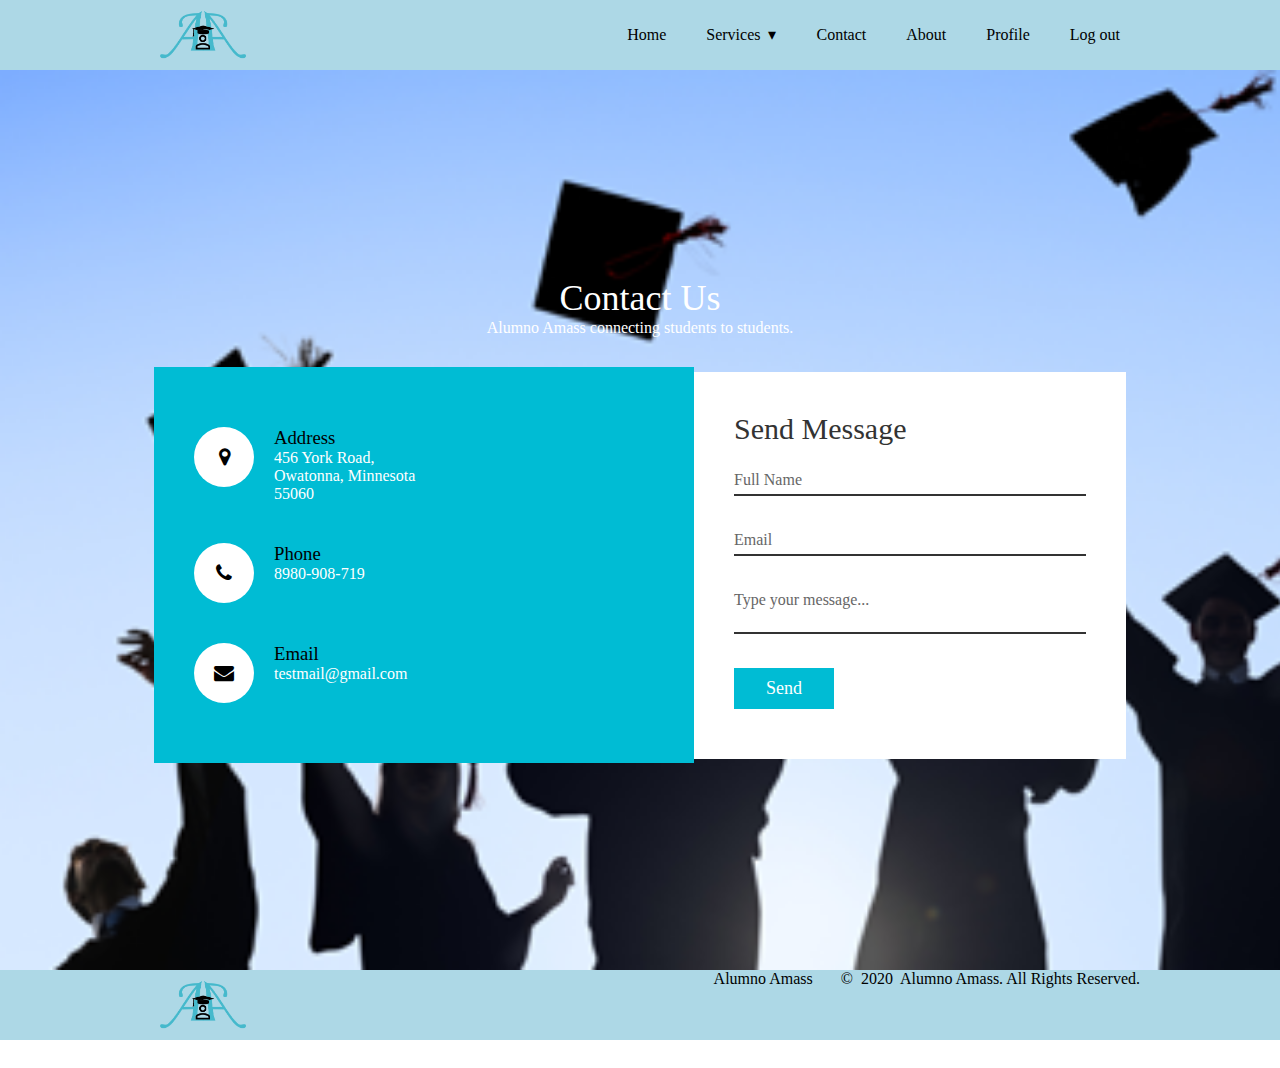
<file: contact_Y.html>
<!DOCTYPE html>
<html lang="en">
<head>
    <meta charset="UTF-8">
    <meta name="viewport" content="width=device-width, initial-scale=1.0">
    <link rel="stylesheet" href="https://stackpath.bootstrapcdn.com/font-awesome/4.7.0/css/font-awesome.min.css" integrity="sha384-wvfXpqpZZVQGK6TAh5PVlGOfQNHSoD2xbE+QkPxCAFlNEevoEH3Sl0sibVcOQVnN" crossorigin="anonymous">
    <link rel="stylesheet" href="css/contact_Y.css">
    <link rel="stylesheet" href="css/test.css">
    <link rel="stylesheet" href="css/footer.css">
    <title>Contact Us</title>
</head>
<body>

    <section class="nav-bar">
        <div class="nav-container">
          <div class="brand">
            <a href="index.html"><img src="img/Logo-AA-Final-8.png"></a>
          </div>
          <nav>
            <div class="nav-mobile"><a id="nav-toggle" href="#!"><span></span></a></div>
            <ul class="nav-list">
              <li>
                <a href="index.html">Home</a>
              </li>
              <li>
                <a href="#">Services</a>
                <ul class="nav-dropdown">
                  <li>
                    <a href="https://davehitarth04.wixsite.com/alumnoblog">Blog</a>
                  </li>
                </ul>
              </li>
              <li>
                <a href="contact_Y.html">Contact</a>
              </li>
              <li>
                <a href="about.html">About</a>
              </li>
              <li>
                <a href="user_profile1.html">Profile</a>
              </li>
              <li>
                <a href="loginreg.html">Log out</a>
              </li>
            </ul>
          </nav>
        </div>
      </section>
       
        <script src="http://cdnjs.cloudflare.com/ajax/libs/jquery/2.1.3/jquery.min.js"></script>
        <script  src="function.js"></script>

    <!------------------------------------------------------------->

    <section class="contact-y">
        <div class="content-y">
            <h2>Contact Us</h2>
            <p>Alumno Amass connecting students to students.</p>
        </div>

        <div class="container-y">
            <div class="contact-info">
                <div class="box">
                    <div class="icon-c"><i class="fa fa-map-marker" aria-hidden="true"></i></div>
                        <div class="text">
                            <h3>Address</h3>
                            <p>456 York Road,<br>Owatonna, Minnesota<br>55060</p>
                        </div>
                </div>
                <div class="box">
                    <div class="icon-c"><i class="fa fa-phone" aria-hidden="true"></i></div>
                        <div class="text">
                            <h3>Phone</h3>
                            <p>8980-908-719</p>
                        </div>
                </div>
                <div class="box">
                    <div class="icon-c"><i class="fa fa-envelope" aria-hidden="true"></i></div>
                        <div class="text">
                            <h3>Email</h3>
                            <p>testmail@gmail.com</p>
                        </div>
                </div>
            </div>

            <div class="contact-form">
                <form>
                    <h2>Send Message</h2>
                    <div class="input-Box">
                        <input type="text" name="" required>
                        <span>Full Name</span>
                    </div>
                    <div class="input-Box">
                        <input type="email" name="" required>
                        <span>Email</span>
                    </div>
                    <div class="input-Box">
                        <textarea required></textarea>
                        <span>Type your message... </span>
                    </div>
                    <div class="input-Box">
                        <input type="submit" name="" value="Send">
                    </div>
                </form>
            </div>

        </div>
    </section>

    <!---------------------------------------->

    <section class="nav-bar">
        <div class="nav-container">
          <div class="brand">
            <a href="index.html"><img src="img/Logo-AA-Final-8.png"></a>
          </div>
          <nav>
            <div class="nav-mobile"><a id="nav-toggle" href="#!"><span></span></a></div>
            <ul class="nav-list">
              <li>
                <pre> Alumno Amass       &copy;  2020  Alumno Amass. All Rights Reserved.</pre>
              </li>
            </ul>
          </nav>
        </div>
      </section>


</body>
</html>
</file>
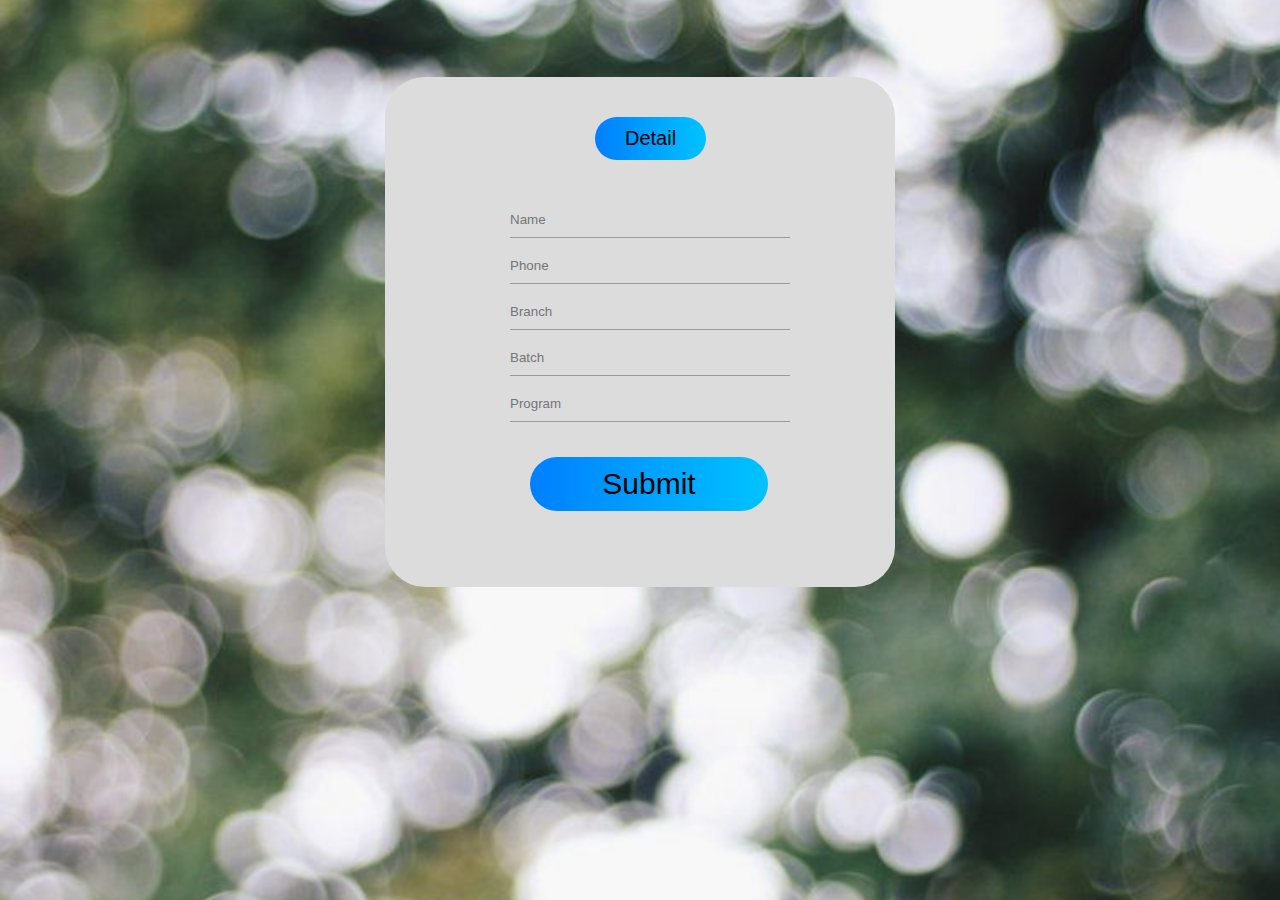
<file: detail.html>
<html>
    <head>
            <title>Detail Page
            </title>
            <link rel = "stylesheet" href="css/detail.css">
            
    </head>
    <body>
        <div class ="hero">
            <div class= "form-box">
                <div class="btn-box">
                 <button type="button" class="toggle-btn">Detail</button>
                <div id="btn">
                <form class="input-group" action="/index.html">
                    <input type="text" class="input-field" placeholder="Name" required>
                    <input type="int" class="input-field" placeholder="Phone" required>
                    <input type="text" class="input-field" placeholder="Branch" required>
                    <input type="text" class="input-field" placeholder="Batch" required>
                    <input type="text" class="input-field" placeholder="Program" required>
                    <button type="submit" class="submit-btn">Submit</button>
                </form>

                 </div>
            </div>
        </div>


    </body>
</html>
</file>
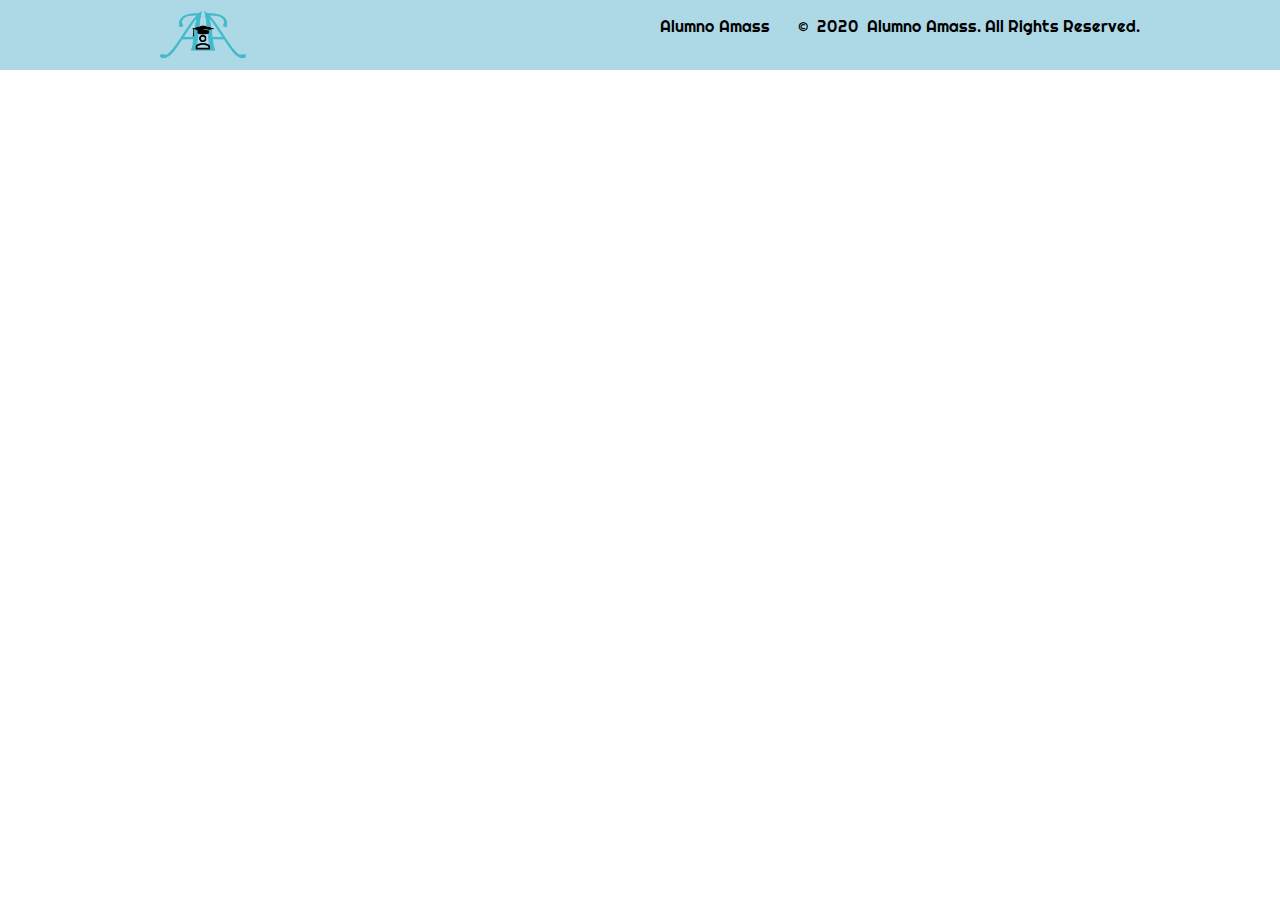
<file: footer.html>
<html>
    <head>
        <title>Footer</title>
	    <link href="https://fonts.googleapis.com/css?family=Righteous&display=swap" rel="stylesheet">
        <link rel="stylesheet" href="css/footer.css"> 
    </head>
    
    
    <body>
        <section class="nav-bar">
            <div class="nav-container">
              <div class="brand">
                <a href="index.html"><img src="img/Logo-AA-Final-8.png"></a>
              </div>
              <nav>
                <div class="nav-mobile"><a id="nav-toggle" href="#!"><span></span></a></div>
                <ul class="nav-list">
                  <li>
                    <pre> Alumno Amass       &copy;  2020  Alumno Amass. All Rights Reserved.</pre>
                  </li>
                </ul>
              </nav>
            </div>
          </section>
           
            <script src="http://cdnjs.cloudflare.com/ajax/libs/jquery/2.1.3/jquery.min.js"></script>
              <script  src="function.js"></script>
        
    </body>
</html>
</file>
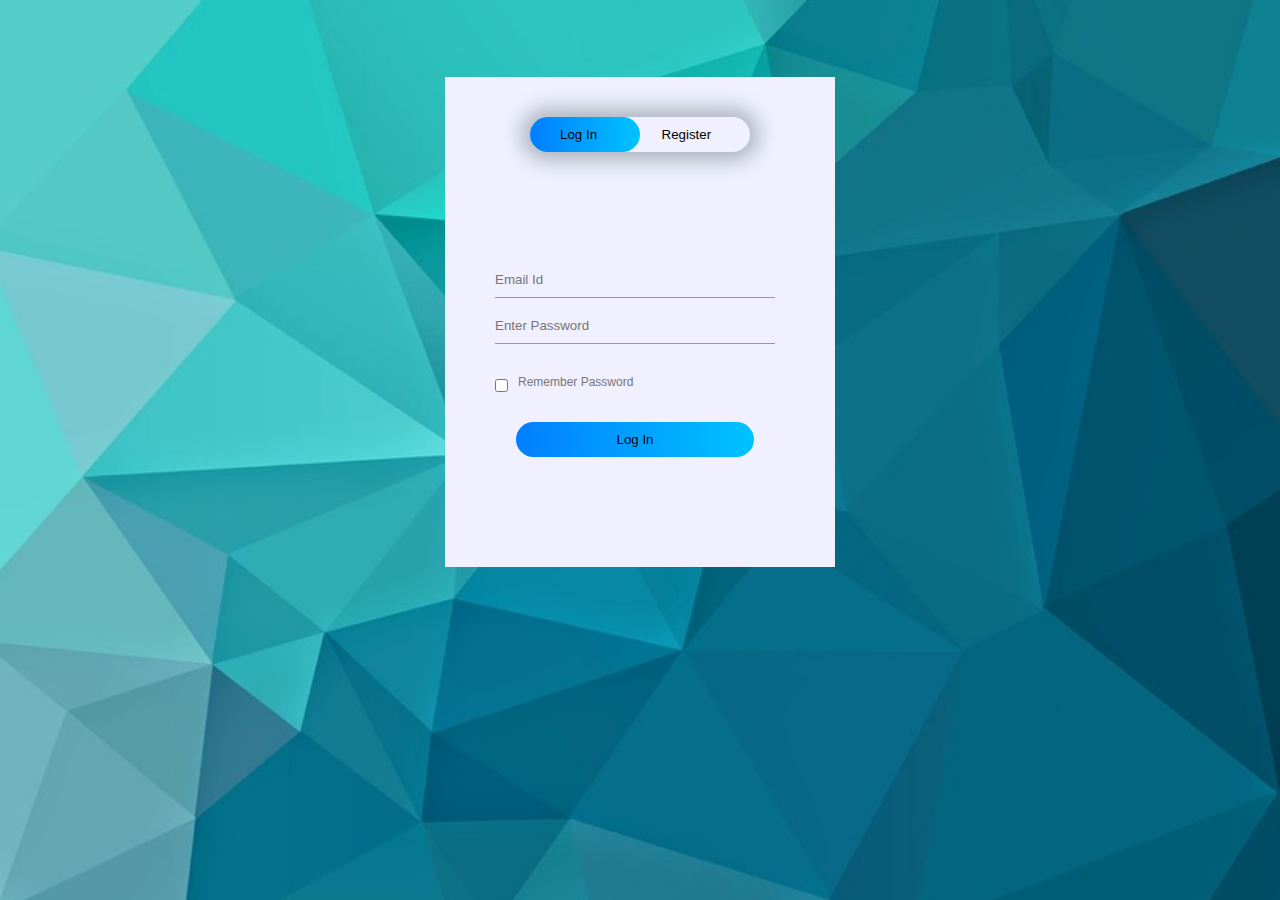
<file: loginreg.html>
<html>
<head>
    <title> Login and Registeration Form </title>
    <link rel="stylesheet" href="css/logreg_style.css">
</head>
<body>
    <div class="khushi">
        <div class="form-box">
            <div class="button-box">
                <div id="btn"></div>
                <button type="button" class="toggle-btn" onclick="login()">Log In</button>
                <button type="button" class="toggle-btn" onclick="register()">Register</button>
            </div>
            <form id="login" class="input-group" action="/detail.html">
                <input type="email" class="input-field" placeholder="Email Id" required>
                <input type="text" class="input-field" placeholder="Enter Password" required>
                <input type="checkbox" class="check-box"><span>Remember Password</span>
                <button id="loginbtn" type="submit" class="submit-btn">Log In</button>
            </form>
            
            <form id="register" class="input-group" action="/loginreg.html">
                <input type="email" class="input-field" placeholder="Email Id" required>
                <input type="text" class="input-field" placeholder="Enter Password" required>
                <input type="checkbox" class="check-box" required><span>I agree to the terms & conditions</span>
                <button type="submit" class="submit-btn">Register</button>
            </form>
        </div>
        
    </div>
    <script>
        var x = document.getElementById("login");
        var y = document.getElementById("register");
        var z = document.getElementById("btn");
        
        function register(){
            x.style.left = "-400px";
            y.style.left = "50px";
            z.style.left = "110px";   
        }
        function login(){
            x.style.left = "50px";
            y.style.left = "450px";
            z.style.left = "0";   
        }

    </script>
</body>
</html>
</file>
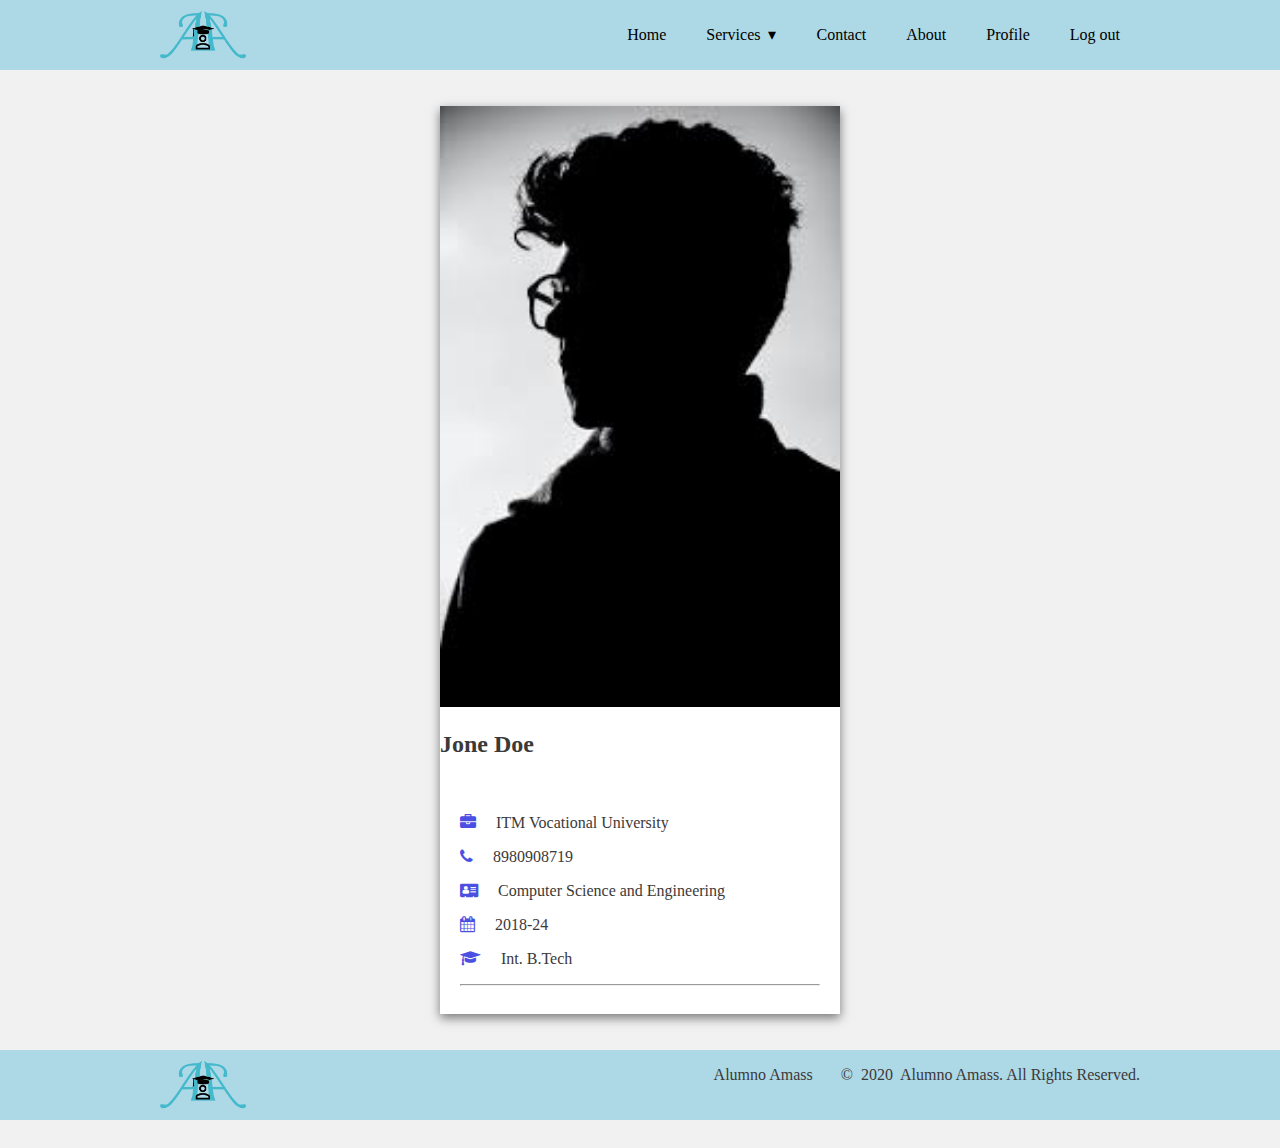
<file: user_profile1.html>
<!DOCTYPE html>
<html lang="en">
<head>
    <meta charset="UTF-8">
    <meta name="viewport" content="width=device-width, initial-scale=1.0">
    <link rel="stylesheet" href="https://stackpath.bootstrapcdn.com/font-awesome/4.7.0/css/font-awesome.min.css" integrity="sha384-wvfXpqpZZVQGK6TAh5PVlGOfQNHSoD2xbE+QkPxCAFlNEevoEH3Sl0sibVcOQVnN" crossorigin="anonymous">
    <link rel="stylesheet" href="css/user_profile1.css">
    <link rel="stylesheet" href="css/footer.css">
    <link rel="stylesheet" href="css/test.css">
    <title>User Profile</title>
</head>
<body>

    <section class="nav-bar">
        <div class="nav-container">
          <div class="brand">
            <a href="index.html"><img src="img/Logo-AA-Final-8.png"></a>
          </div>
          <nav>
            <div class="nav-mobile"><a id="nav-toggle" href="#!"><span></span></a></div>
            <ul class="nav-list">
              <li>
                <a href="index.html">Home</a>
              </li>
              <li>
                <a href="#">Services</a>
                <ul class="nav-dropdown">
                  <li>
                    <a href="https://davehitarth04.wixsite.com/alumnoblog">Blog</a>
                  </li>
                </ul>
              </li>
              <li>
                <a href="contact_Y.html">Contact</a>
              </li>
              <li>
                <a href="about.html">About</a>
              </li>
              <li>
                <a href="user_profile1.html">Profile</a>
              </li>
              <li>
                <a href="loginreg.html">Log out</a>
              </li>
            </ul>
          </nav>
        </div>
      </section>
       
        <script src="http://cdnjs.cloudflare.com/ajax/libs/jquery/2.1.3/jquery.min.js"></script>
        <script  src="function.js"></script>

      <!---------------------------------------------------------------->

      <br><br>
   
      <div class="profile-card">
        <div class="image-container">
            <img src="img/pp.jpg" style="width: 100%;">
            <div class="title">
                <h2>Jone Doe</h2>
            </div>
        </div>

        <div class="profile-container">

            <p><i class="fa fa-briefcase info"></i> ITM Vocational University</p>
            <p><i class="fa fa-phone info"></i> 8980908719</p>
            <p><i class="fa fa-address-card info"></i> Computer Science and Engineering</p>
            <p><i class="fa fa-calendar info"></i> 2018-24</p>
            <p><i class="fa fa-graduation-cap info"></i> Int. B.Tech</p>
            <hr>

        </div>

    </div>


    <!-------------------------------------------------------->

    <br><br>

    <section class="nav-bar">
        <div class="nav-container">
          <div class="brand">
            <a href="index.html"><img src="img/Logo-AA-Final-8.png"></a>
          </div>
          <nav>
            <div class="nav-mobile"><a id="nav-toggle" href="#!"><span></span></a></div>
            <ul class="nav-list">
              <li>
                <pre> Alumno Amass       &copy;  2020  Alumno Amass. All Rights Reserved.</pre>
              </li>
            </ul>
          </nav>
        </div>
      </section>

</body>
</html>
</file>
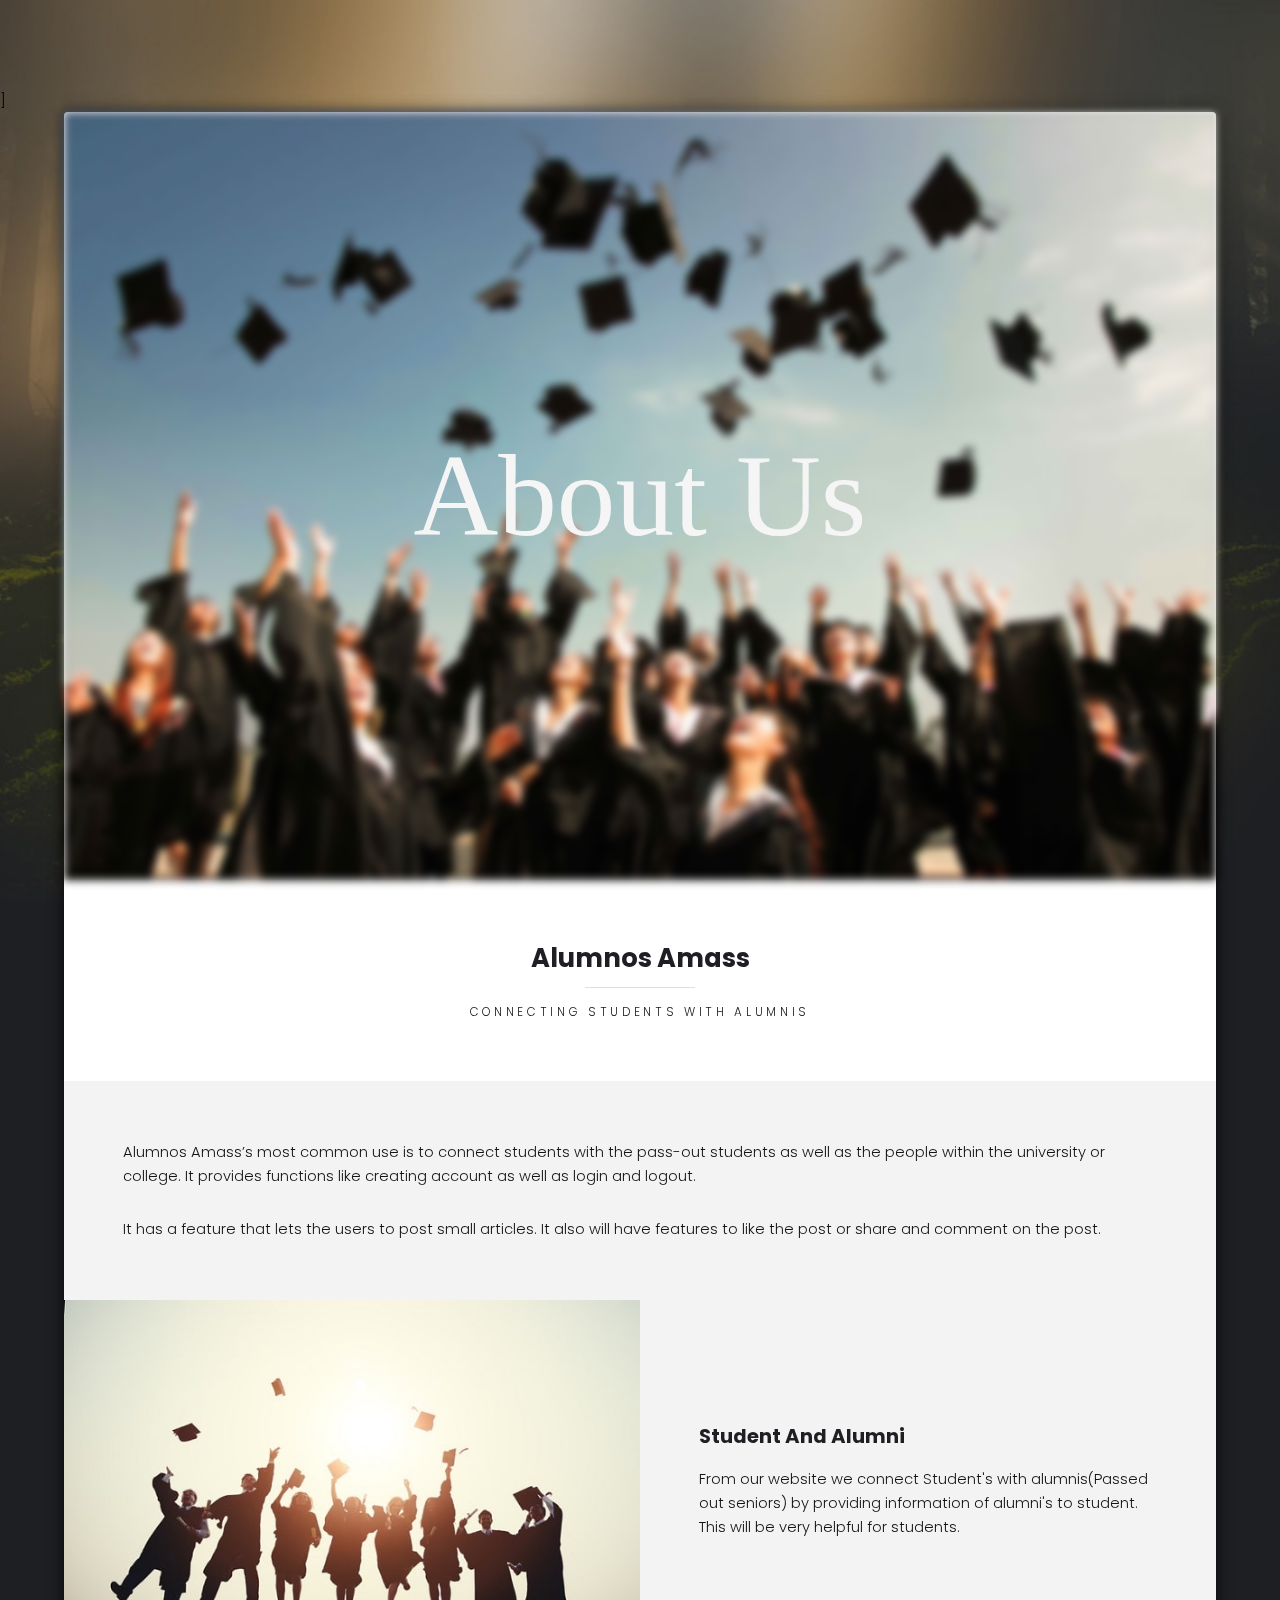
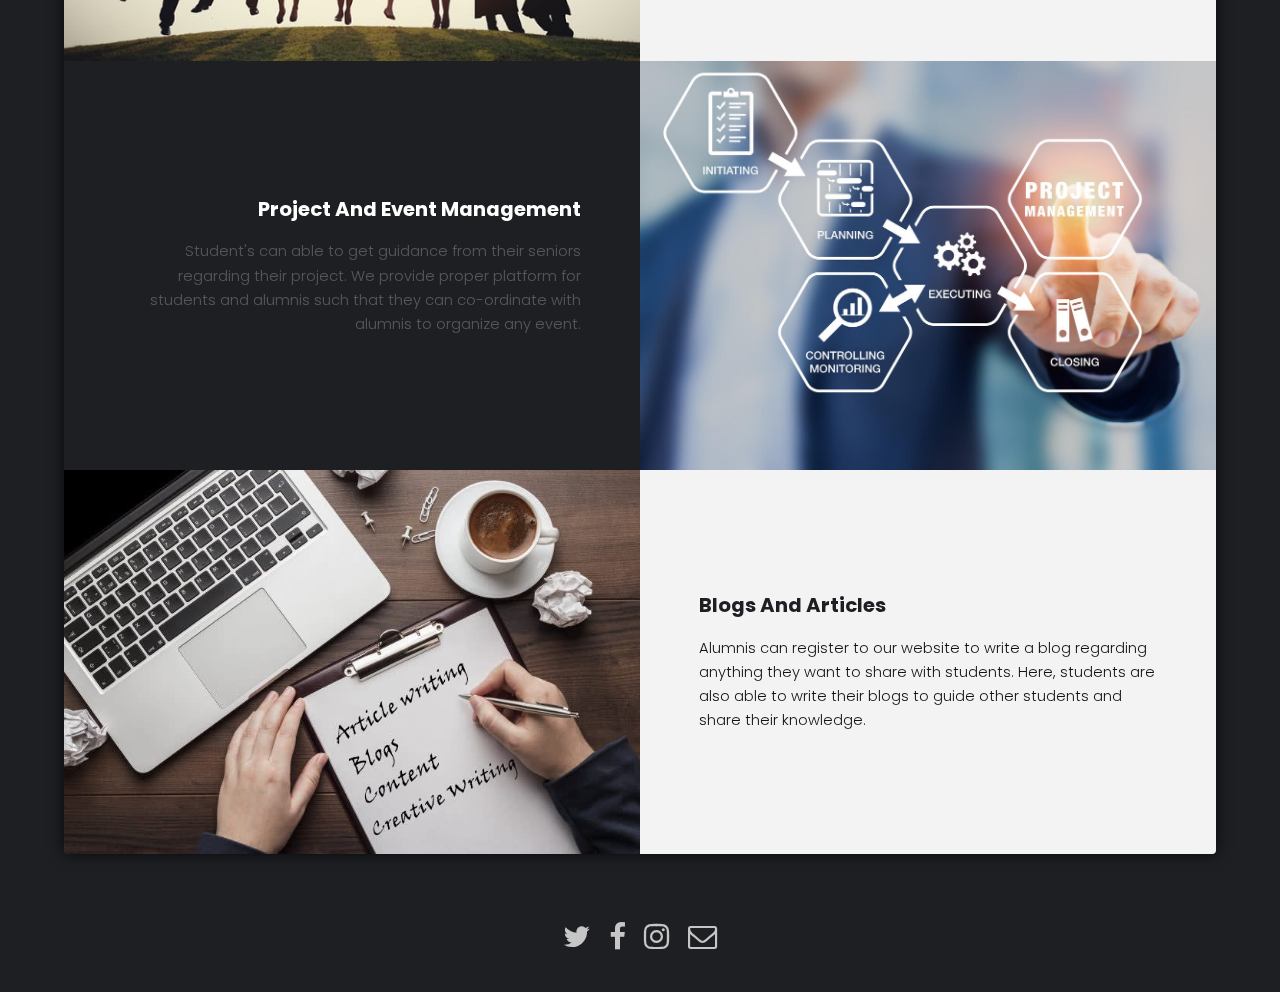
<file: Alumni-Amass About us/about.html>
<!DOCTYPE HTML>
<!--
	Caminar by TEMPLATED
	templated.co @templatedco
	Released for free under the Creative Commons Attribution 3.0 license (templated.co/license)
-->
<html>
	<head>
		<title>About Us</title>
		<meta charset="utf-8" />
		<meta name="viewport" content="width=device-width, initial-scale=1" />
		<link rel="stylesheet" href="assets/css/main.css" />
	</head>]
	<body>

		<!-- Header -->
		<!-- Main -->
			<section id="main">
				<div class="inner">

				<!-- One -->
					<section id="one" class="wrapper style1">

						<div class="image fit flush">
							<img src="images/ALUMNI.jpg" style="filter: blur(4px);" alt="" />
							<div class="centered" style="position: absolute;
							top: 50%;
							left: 50%;
							transform: translate(-50%, -50%);
							font-size: 8rem;
							color: whitesmoke;
							font-family: Cambria, Cochin, Georgia, Times, 'Times New Roman', serif;">About Us</div>
						</div>
						<header class="special">
							<h2>Alumnos Amass</h2>
							<p>Connecting Students with Alumnis</p>
						</header>
						<div class="content">
							<p>Alumnos Amass’s most common use is to connect students with the        pass-out students as well as the people within the university or college.
								It provides functions like creating account as well as login and logout. 
								 </p>
							<p>It has a feature that lets the users to post small articles. It also will have features to like the post or share and comment on the post.</p>
						</div>
					</section>

				<!-- Three -->
					<section id="three" class="wrapper">
						<div class="spotlight">
							<div class="image flush"><img src="images/students-alumni.jpeg" alt="" /></div>
							<div class="inner">
								<h3>Student And Alumni</h3>
								<p>From our website we connect Student's with alumnis(Passed out seniors) by providing information of alumni's to student. This will be very helpful for students.</p>
							</div>
						</div>
						<div class="spotlight alt">
							<div class="image flush"><img src="images/project-management.jpg" alt="" /></div>
							<div  class="inner">
								<h3>Project And Event Management</h3>
								<p>Student's can able to get guidance from their seniors regarding their project. We provide proper platform for students and alumnis such that they can co-ordinate with alumnis to organize any event.</p>
							</div>
						</div>
						<div class="spotlight">
							<div class="image flush"><img src="images/blogs-post.jpg" alt="" /></div>
							<div class="inner">
								<h3>Blogs And Articles</h3>
								<p>Alumnis can register to our website to write a blog regarding anything they want to share with students. Here, students are also able to write their blogs to guide other students and share their knowledge.</p>
							</div>
						</div>
					</section>

				</div>
			</section>

		<!-- Footer -->
			<footer id="footer">
				<div class="container">
					<ul class="icons">
						<li><a href="#" class="icon fa-twitter"><span class="label">Twitter</span></a></li>
						<li><a href="#" class="icon fa-facebook"><span class="label">Facebook</span></a></li>
						<li><a href="#" class="icon fa-instagram"><span class="label">Instagram</span></a></li>
						<li><a href="#" class="icon fa-envelope-o"><span class="label">Email</span></a></li>
					</ul>
				</div>
			</footer>

		<!-- Scripts -->
			<script src="assets/js/jquery.min.js"></script>
			<script src="assets/js/jquery.poptrox.min.js"></script>
			<script src="assets/js/skel.min.js"></script>
			<script src="assets/js/util.js"></script>
			<script src="assets/js/main.js"></script>

	</body>
</html>
</file>
<file: css/contact_Y.css>
@import url("https://fonts.googleapis.com/css2?family=Poppins:wght@300;400;500;600;700;800;900&display=swap");

*{
    margin: 0;
    padding: 0;
    box-sizing: border-box;
    font-family: 'Poppins', sans-serif;
}

.contact-y{
    position: relative;
    min-height: 100vh;
    padding: 50px 100px;
    display: flex;
    justify-content: center;
    align-items: center;
    flex-direction: column;
    background: url(/img/contactus2_bg.jpg);
    background-size: cover;
}

.contact-y .content-y{
    max-width: 800px;
    text-align: center;
}

.contact-y .content-y h2{
    font-size: 36px;
    font-weight: 500;
    color: #fff;
}

.contact-y .content-y p{
    font-weight: 500;
    color: #fff;
}

.container-y{
    width: 100%;
    display: flex;
    justify-content: center;
    align-items: center;
    margin-top: 30px;
}

.container-y .contact-info{
    width: 50%;
    display: flex;
    flex-direction: column;
    padding: 40px;
    background: #00bcd4;
}

.container-y .contact-info .box{
    position: relative;
    padding: 20px 0;
    display: flex;
}

.container-y .contact-info .box .icon-c{
    min-width: 60px;
    height: 60px;
    background: #fff;
    display: flex;
    justify-content: center;
    align-items: center;
    border-radius: 50%;
    font-size: 20px;
}

.container-y .contact-info .box .text{
    display: flex;
    margin-left: 20px;
    font-size: 16px;
    color: #fff;
    flex-direction: column;
    font-weight: 300;
}

.container-y .contact-info .box .text h3{
    font-weight: 500;
    color: #000000;
}

.contact-form{
    width: 40%;
    padding: 40px;
    background: #fff;
}

.contact-form h2{
    font-size: 30px;
    color: #333;
    font-weight: 500;
}

.contact-form .input-Box{
    position: relative;
    width: 100%;
    margin-top: 10px;
}

.contact-form .input-Box input,
.contact-form .input-Box textarea{
    width: 100%;
    padding: 5px 0;
    font-size: 16px;
    margin: 10px 0;
    border: none;
    border-bottom: 2px solid #333;
    outline: none;
    resize: none;
}

.contact-form .input-Box span{
    position: absolute;
    left: 0;
    padding: 5px 0;
    font-size: 16px;
    margin: 10px 0;
    pointer-events: none;
    transition: 0.5s;
    color: #666;
}

.contact-form .input-Box input:focus ~ span,
.contact-form .input-Box input:valid ~ span,
.contact-form .input-Box textarea:focus ~ span,
.contact-form .input-Box textarea:valid ~ span{
    color: #00bcd4;
    font-size: 12px;
    transform: translateY(-20px);
}

.contact-form .input-Box input[type="submit"]{
    width: 100px;
    background: #00bcd4;
    color: #fff;
    border: none;
    cursor: pointer;
    padding: 10px;
    font-size: 18px;
}

@media (max-width: 991px){
    .contact-y{
        padding: 50px;
    }

    .container-y{
        flex-direction: column;
    }

    .container-y .contact-info{
        margin-bottom: 40px;
    }

    .container-y .contact-info, .contact-form{
        width: 100%;
    }
}
</file>
<file: css/test.css>
body {
	margin: 0;
	padding: 0;
}
* {
	font-family: 'Righteous', cursive;
}
.nav-bar {
  height: 70px;
  background: #add8e6;
}
 
.brand {
  position: absolute;
  padding-left: 20px;
  float: left;
  line-height: 70px;
  text-transform: uppercase;
  font-size: 1.4em;
}
.brand a img {
	max-height: 70px;
}
.brand a,
.brand a:visited {
  color: #ffffff;
  text-decoration: none;
}
 
.nav-container {
  max-width: 1000px;
  margin: 0 auto;
}
 
nav {
  float: right;
}
nav ul {
  list-style: none;
  margin: 0;
  padding: 0;
}
nav ul li {
  float: left;
  position: relative;
}
nav ul li a,
nav ul li a:visited {
  display: block;
  padding: 0 20px;
  line-height: 70px;
  background: #add8e6;
  color: #000000;
  text-decoration: none;
}
nav ul li a:hover,
nav ul li a:visited:hover {
  background: #2ab1ce;
  color: #ffffff;
}
nav ul li a:not(:only-child):after,
nav ul li a:visited:not(:only-child):after {
  padding-left: 4px;
  content: ' ▾';
}
nav ul li ul li {
  min-width: 190px;
}
nav ul li ul li a {
  padding: 15px;
  line-height: 20px;
}
 
.nav-dropdown {
  position: absolute;
  display: none;
  z-index: 1;
  box-shadow: 0 3px 12px rgba(0, 0, 0, 0.15);
}
.nav-mobile {
  display: none;
  position: absolute;
  top: 0;
  right: 0;
  background: #262626;
  height: 70px;
  width: 70px;
}
 
@media only screen and (max-width: 798px) {
  .nav-mobile {
    display: block;
  }
 
  nav {
    width: 100%;
    padding: 70px 0 15px;
  }
  nav ul {
    display: none;
  }
  nav ul li {
    float: none;
  }
  nav ul li a {
    padding: 15px;
    line-height: 20px;
	padding-left: 25%;
	 
  }
  nav ul li ul li a {
    padding-left: 30%;
  }
 
  .nav-dropdown {
    position: static;
  }
	.brand a img {
		max-height: 60px;
		margin-top: 5px;
	}
}
@media screen and (min-width: 799px) {
  .nav-list {
    display: block !important;
  }
}
#nav-toggle {
  position: absolute;
  left: 18px;
  top: 22px;
  cursor: pointer;
  padding: 10px 35px 16px 0px;
}
#nav-toggle span,
#nav-toggle span:before,
#nav-toggle span:after {
  cursor: pointer;
  border-radius: 1px;
  height: 5px;
  width: 35px;
  background: #ffffff;
  position: absolute;
  display: block;
  content: '';
  transition: all 300ms ease-in-out;
}
#nav-toggle span:before {
  top: -10px;
}
#nav-toggle span:after {
  bottom: -10px;
}
#nav-toggle.active span {
  background-color: transparent;
}
#nav-toggle.active span:before, #nav-toggle.active span:after {
  top: 0;
}
#nav-toggle.active span:before {
  transform: rotate(45deg);
}
#nav-toggle.active span:after {
  transform: rotate(-45deg);
}
 
article {
  max-width: 1000px;
  margin: 0 auto;
  padding: 10px;
}
</file>
<file: css/footer.css>
body {
	margin: 0;
	padding: 0;
}
* {
	font-family: 'Righteous', cursive;
}
.nav-bar {
  height: 70px;
  background: #add8e6;
}
 
.brand {
  position: absolute;
  padding-left: 20px;
  float: left;
  line-height: 70px;
  text-transform: uppercase;
  font-size: 1.4em;
}
.brand a img {
	max-height: 70px;
}
.brand a,
.brand a:visited {
  color: #ffffff;
  text-decoration: none;
}
 
.nav-container {
  max-width: 1000px;
  margin: 0 auto;
}
 
nav {
  float: right;
}
nav ul {
  list-style: none;
  margin: 0;
  padding: 0;
}
nav ul li {
  float: left;
  position: relative;
}

nav ul li pre{
  justify-content: center;
  align-items: center;
  font-family: 'Righteous', cursive;
}

nav ul li a,
nav ul li a:visited {
  display: block;
  padding: 0 20px;
  line-height: 70px;
  background: #add8e6;
  color: #000000;
  text-decoration: none;
}
nav ul li a:hover,
nav ul li a:visited:hover {
  background: #2ab1ce;
  color: #ffffff;
}
nav ul li a:not(:only-child):after,
nav ul li a:visited:not(:only-child):after {
  padding-left: 4px;
  content: ' ▾';
}
nav ul li ul li {
  min-width: 190px;
}
nav ul li ul li a {
  padding: 15px;
  line-height: 20px;
}
 
.nav-dropdown {
  position: absolute;
  display: none;
  z-index: 1;
  box-shadow: 0 3px 12px rgba(0, 0, 0, 0.15);
}
.nav-mobile {
  display: none;
  position: absolute;
  top: 0;
  right: 0;
  background: #262626;
  height: 70px;
  width: 70px;
}
 
@media only screen and (max-width: 798px) {
  .nav-mobile {
    display: block;
  }
 
  nav {
    width: 100%;
    padding: 70px 0 15px;
  }
  nav ul {
    display: none;
  }
  nav ul li {
    float: none;
  }
  nav ul li a {
    padding: 15px;
    line-height: 20px;
	padding-left: 25%;
	 
  }
  nav ul li ul li a {
    padding-left: 30%;
  }
 
  .nav-dropdown {
    position: static;
  }
	.brand a img {
		max-height: 60px;
		margin-top: 5px;
	}
}
@media screen and (min-width: 799px) {
  .nav-list {
    display: block !important;
  }
}
#nav-toggle {
  position: absolute;
  left: 18px;
  top: 22px;
  cursor: pointer;
  padding: 10px 35px 16px 0px;
}
#nav-toggle span,
#nav-toggle span:before,
#nav-toggle span:after {
  cursor: pointer;
  border-radius: 1px;
  height: 5px;
  width: 35px;
  background: #ffffff;
  position: absolute;
  display: block;
  content: '';
  transition: all 300ms ease-in-out;
}
#nav-toggle span:before {
  top: -10px;
}
#nav-toggle span:after {
  bottom: -10px;
}
#nav-toggle.active span {
  background-color: transparent;
}
#nav-toggle.active span:before, #nav-toggle.active span:after {
  top: 0;
}
#nav-toggle.active span:before {
  transform: rotate(45deg);
}
#nav-toggle.active span:after {
  transform: rotate(-45deg);
}
 
article {
  max-width: 1000px;
  margin: 0 auto;
  padding: 10px;
}
</file>
<file: css/detail.css>
*{
    margin: 0;
    padding: 0;
    font-family: sans-serif;
}
.hero{
    height: 100%;
    width:100%;
    background-image: url(/img/background.jpg);
    background-position: center;
    background-size: cover;
    position: absolute;
}

.form-box{
    width: 500px;
    height: 500px;
    position: relative;
    margin: 6% auto;
    background:#DCDCDC;
    padding: 5px;
    overflow: hidden;
    border-radius: 40px;
    box-shadow: #000000;
}
.btn-box{
    width: 220px;
    margin: 35px auto;
    position: relative;
    border-radius: 30px;
    margin-left: 75px;
}
.toggle-btn{
    padding: 10px 30px;
    cursor: pointer;
    background:linear-gradient(to right, #007fff, #00c3ff);
    border: 0;
    outline: none;
    margin-left: 130px;
    position: relative;
    border-radius: 30px;
    font-size: 20px;
    shadow
    
    
}
#btn{
    top: 0;
    left: 0;
    position: absolute;
    width: 110px;
    height: 100%;
    margin-left: 60px;
    border-radius: 30px;
    
}
.input-group{
    top: 80px;
    position: absolute;
    width: 280px;
    transition: .5s;
}
.input-field{
    
    width: 100%;
    padding: 10px 0;
    margin: 5px -15px;
    border-left: 0;
    border-right: 0;
    border-top: 0;
    border-bottom: 1px solid #999;
    outline: none;
    background: transparent;
    
}
.submit-btn{
    width: 85%;
    padding: 10px 30px;
    cursor: pointer;
    display: block;
    margin: auto;
    background: linear-gradient(to right, #007fff, #00c3ff);
    border: 0;
    outline: none;
    border-radius: 30px;
    margin-top: 30px;
    margin-left: 5px;
    font-size: 30px;
}
</file>
<file: css/logreg_style.css>
*{
    margin: 0;
    padding: 0;
    font-family: sans-serif;
}
.khushi{
    height: 100%;
    width:100%;
    background-image: url(/img/bkg1.jpeg);
    background-position: center;
    background-size: cover;
    position: absolute;
}

.form-box{
    width: 380px;
    height: 480px;
    position: relative;
    margin: 6% auto;
    background: #f0f0ff;
    padding: 5px;
    overflow: hidden;
}
.button-box{
    width: 220px;
    margin: 35px auto;
    position: relative;
    box-shadow: 0 0 20px 9px #AEB6BF;
    border-radius: 30px;
}
.toggle-btn{
    padding: 10px 30px;
    cursor: pointer;
    background: transparent;
    border: 0;
    outline: none;
    position: relative;
}
#btn{
    top: 0;
    left: 0;
    position: absolute;
    width: 110px;
    height: 100%;
    background: linear-gradient(to right, #007fff, #00c3ff);
    border-radius: 30px;
    transition: .5s;
}
.input-group{
    top: 180px;
    position: absolute;
    width: 280px;
    transition: .5s;
}
.input-field{
    width: 100%;
    padding: 10px 0;
    margin: 5px 0;
    border-left: 0;
    border-top: 0;
    border-right: 0;
    border-bottom: 1px solid #999;
    outline: none;
    background: transparent;
}
.submit-btn{
    width: 85%;
    padding: 10px 30px;
    cursor: pointer;
    display: block;
    margin: auto;
    background: linear-gradient(to right,#007fff, #00c3ff);
    border: 0;
    outline: none;
    border-radius: 30px;
}
.check-box{
    margin: 30px 10px 30px 0;
}
span{
    color: #777;
    font-size: 12px;
    bottom: 68px;
    position: absolute;
}
#login{
    left: 50px;
}
#register{
    left: 450px;
}
</file>
<file: css/user_profile1.css>
body{
    font-family: 'Righteous', cursive;
    color: #3c3939;
    background-color: #f1f1f1;

}

.profile-card{
    width: 400px;
    margin: auto;
    background: #fff;
    box-shadow: 0 4px 10px 0 rgba(0, 0, 0, 0.5);
}

.image-container{
    position: relative;

}

.info{
    color: #4b4fe2;
    margin-right: 16px;

}

.profile-container{
    padding: 20px;
}
</file>
<file: Alumni-Amass About us/assets/css/main.css>
@import url(font-awesome.min.css);
@import url("https://fonts.googleapis.com/css?family=Poppins:300,400,500,600,700");

/*
	Caminar by TEMPLATED
	templated.co @templatedco
	Released for free under the Creative Commons Attribution 3.0 license (templated.co/license)
*/

/* Reset */

	html, body, div, span, applet, object, iframe, h1, h2, h3, h4, h5, h6, p, blockquote, pre, a, abbr, acronym, address, big, cite, code, del, dfn, em, img, ins, kbd, q, s, samp, small, strike, strong, sub, sup, tt, var, b, u, i, center, dl, dt, dd, ol, ul, li, fieldset, form, label, legend, table, caption, tbody, tfoot, thead, tr, th, td, article, aside, canvas, details, embed, figure, figcaption, footer, header, hgroup, menu, nav, output, ruby, section, summary, time, mark, audio, video {
		margin: 0;
		padding: 0;
		border: 0;
		font-size: 100%;
		font: inherit;
		vertical-align: baseline;
	}

	article, aside, details, figcaption, figure, footer, header, hgroup, menu, nav, section {
		display: block;
	}

	body {
		line-height: 1;
	}

	ol, ul {
		list-style: none;
	}

	blockquote, q {
		quotes: none;
	}

	blockquote:before, blockquote:after, q:before, q:after {
		content: '';
		content: none;
	}

	table {
		border-collapse: collapse;
		border-spacing: 0;
	}

	body {
		-webkit-text-size-adjust: none;
	}

/* Box Model */

	*, *:before, *:after {
		-moz-box-sizing: border-box;
		-webkit-box-sizing: border-box;
		box-sizing: border-box;
	}

/* Containers */

	.container {
		margin-left: auto;
		margin-right: auto;
	}

	.container.\31 25\25 {
		width: 100%;
		max-width: 100rem;
		min-width: 80rem;
	}

	.container.\37 5\25 {
		width: 60rem;
	}

	.container.\35 0\25 {
		width: 40rem;
	}

	.container.\32 5\25 {
		width: 20rem;
	}

	.container {
		width: 80rem;
	}

	@media screen and (max-width: 1680px) {

		.container.\31 25\25 {
			width: 100%;
			max-width: 100rem;
			min-width: 80rem;
		}

		.container.\37 5\25 {
			width: 60rem;
		}

		.container.\35 0\25 {
			width: 40rem;
		}

		.container.\32 5\25 {
			width: 20rem;
		}

		.container {
			width: 80rem;
		}

	}

	@media screen and (max-width: 1280px) {

		.container.\31 25\25 {
			width: 100%;
			max-width: 81.25rem;
			min-width: 65rem;
		}

		.container.\37 5\25 {
			width: 48.75rem;
		}

		.container.\35 0\25 {
			width: 32.5rem;
		}

		.container.\32 5\25 {
			width: 16.25rem;
		}

		.container {
			width: 65rem;
		}

	}

	@media screen and (max-width: 980px) {

		.container.\31 25\25 {
			width: 100%;
			max-width: 112.5%;
			min-width: 90%;
		}

		.container.\37 5\25 {
			width: 67.5%;
		}

		.container.\35 0\25 {
			width: 45%;
		}

		.container.\32 5\25 {
			width: 22.5%;
		}

		.container {
			width: 90%;
		}

	}

	@media screen and (max-width: 736px) {

		.container.\31 25\25 {
			width: 100%;
			max-width: 112.5%;
			min-width: 90%;
		}

		.container.\37 5\25 {
			width: 67.5%;
		}

		.container.\35 0\25 {
			width: 45%;
		}

		.container.\32 5\25 {
			width: 22.5%;
		}

		.container {
			width: 90% !important;
		}

	}

	@media screen and (max-width: 480px) {

		.container.\31 25\25 {
			width: 100%;
			max-width: 112.5%;
			min-width: 90%;
		}

		.container.\37 5\25 {
			width: 67.5%;
		}

		.container.\35 0\25 {
			width: 45%;
		}

		.container.\32 5\25 {
			width: 22.5%;
		}

		.container {
			width: 90% !important;
		}

	}

/* Grid */

	.row {
		border-bottom: solid 1px transparent;
		-moz-box-sizing: border-box;
		-webkit-box-sizing: border-box;
		box-sizing: border-box;
	}

	.row > * {
		float: left;
		-moz-box-sizing: border-box;
		-webkit-box-sizing: border-box;
		box-sizing: border-box;
	}

	.row:after, .row:before {
		content: '';
		display: block;
		clear: both;
		height: 0;
	}

	.row.uniform > * > :first-child {
		margin-top: 0;
	}

	.row.uniform > * > :last-child {
		margin-bottom: 0;
	}

	.row.\30 \25 > * {
		padding: 0 0 0 0rem;
	}

	.row.\30 \25 {
		margin: 0 0 -1px 0rem;
	}

	.row.uniform.\30 \25 > * {
		padding: 0rem 0 0 0rem;
	}

	.row.uniform.\30 \25 {
		margin: 0rem 0 -1px 0rem;
	}

	.row > * {
		padding: 0 0 0 2rem;
	}

	.row {
		margin: 0 0 -1px -2rem;
	}

	.row.uniform > * {
		padding: 2rem 0 0 2rem;
	}

	.row.uniform {
		margin: -2rem 0 -1px -2rem;
	}

	.row.\32 00\25 > * {
		padding: 0 0 0 4rem;
	}

	.row.\32 00\25 {
		margin: 0 0 -1px -4rem;
	}

	.row.uniform.\32 00\25 > * {
		padding: 4rem 0 0 4rem;
	}

	.row.uniform.\32 00\25 {
		margin: -4rem 0 -1px -4rem;
	}

	.row.\31 50\25 > * {
		padding: 0 0 0 3rem;
	}

	.row.\31 50\25 {
		margin: 0 0 -1px -3rem;
	}

	.row.uniform.\31 50\25 > * {
		padding: 3rem 0 0 3rem;
	}

	.row.uniform.\31 50\25 {
		margin: -3rem 0 -1px -3rem;
	}

	.row.\35 0\25 > * {
		padding: 0 0 0 1rem;
	}

	.row.\35 0\25 {
		margin: 0 0 -1px -1rem;
	}

	.row.uniform.\35 0\25 > * {
		padding: 1rem 0 0 1rem;
	}

	.row.uniform.\35 0\25 {
		margin: -1rem 0 -1px -1rem;
	}

	.row.\32 5\25 > * {
		padding: 0 0 0 0.5rem;
	}

	.row.\32 5\25 {
		margin: 0 0 -1px -0.5rem;
	}

	.row.uniform.\32 5\25 > * {
		padding: 0.5rem 0 0 0.5rem;
	}

	.row.uniform.\32 5\25 {
		margin: -0.5rem 0 -1px -0.5rem;
	}

	.\31 2u, .\31 2u\24 {
		width: 100%;
		clear: none;
		margin-left: 0;
	}

	.\31 1u, .\31 1u\24 {
		width: 91.6666666667%;
		clear: none;
		margin-left: 0;
	}

	.\31 0u, .\31 0u\24 {
		width: 83.3333333333%;
		clear: none;
		margin-left: 0;
	}

	.\39 u, .\39 u\24 {
		width: 75%;
		clear: none;
		margin-left: 0;
	}

	.\38 u, .\38 u\24 {
		width: 66.6666666667%;
		clear: none;
		margin-left: 0;
	}

	.\37 u, .\37 u\24 {
		width: 58.3333333333%;
		clear: none;
		margin-left: 0;
	}

	.\36 u, .\36 u\24 {
		width: 50%;
		clear: none;
		margin-left: 0;
	}

	.\35 u, .\35 u\24 {
		width: 41.6666666667%;
		clear: none;
		margin-left: 0;
	}

	.\34 u, .\34 u\24 {
		width: 33.3333333333%;
		clear: none;
		margin-left: 0;
	}

	.\33 u, .\33 u\24 {
		width: 25%;
		clear: none;
		margin-left: 0;
	}

	.\32 u, .\32 u\24 {
		width: 16.6666666667%;
		clear: none;
		margin-left: 0;
	}

	.\31 u, .\31 u\24 {
		width: 8.3333333333%;
		clear: none;
		margin-left: 0;
	}

	.\31 2u\24 + *,
	.\31 1u\24 + *,
	.\31 0u\24 + *,
	.\39 u\24 + *,
	.\38 u\24 + *,
	.\37 u\24 + *,
	.\36 u\24 + *,
	.\35 u\24 + *,
	.\34 u\24 + *,
	.\33 u\24 + *,
	.\32 u\24 + *,
	.\31 u\24 + * {
		clear: left;
	}

	.\-11u {
		margin-left: 91.66667%;
	}

	.\-10u {
		margin-left: 83.33333%;
	}

	.\-9u {
		margin-left: 75%;
	}

	.\-8u {
		margin-left: 66.66667%;
	}

	.\-7u {
		margin-left: 58.33333%;
	}

	.\-6u {
		margin-left: 50%;
	}

	.\-5u {
		margin-left: 41.66667%;
	}

	.\-4u {
		margin-left: 33.33333%;
	}

	.\-3u {
		margin-left: 25%;
	}

	.\-2u {
		margin-left: 16.66667%;
	}

	.\-1u {
		margin-left: 8.33333%;
	}

	@media screen and (max-width: 1680px) {

		.row > * {
			padding: 0 0 0 2rem;
		}

		.row {
			margin: 0 0 -1px -2rem;
		}

		.row.uniform > * {
			padding: 2rem 0 0 2rem;
		}

		.row.uniform {
			margin: -2rem 0 -1px -2rem;
		}

		.row.\32 00\25 > * {
			padding: 0 0 0 4rem;
		}

		.row.\32 00\25 {
			margin: 0 0 -1px -4rem;
		}

		.row.uniform.\32 00\25 > * {
			padding: 4rem 0 0 4rem;
		}

		.row.uniform.\32 00\25 {
			margin: -4rem 0 -1px -4rem;
		}

		.row.\31 50\25 > * {
			padding: 0 0 0 3rem;
		}

		.row.\31 50\25 {
			margin: 0 0 -1px -3rem;
		}

		.row.uniform.\31 50\25 > * {
			padding: 3rem 0 0 3rem;
		}

		.row.uniform.\31 50\25 {
			margin: -3rem 0 -1px -3rem;
		}

		.row.\35 0\25 > * {
			padding: 0 0 0 1rem;
		}

		.row.\35 0\25 {
			margin: 0 0 -1px -1rem;
		}

		.row.uniform.\35 0\25 > * {
			padding: 1rem 0 0 1rem;
		}

		.row.uniform.\35 0\25 {
			margin: -1rem 0 -1px -1rem;
		}

		.row.\32 5\25 > * {
			padding: 0 0 0 0.5rem;
		}

		.row.\32 5\25 {
			margin: 0 0 -1px -0.5rem;
		}

		.row.uniform.\32 5\25 > * {
			padding: 0.5rem 0 0 0.5rem;
		}

		.row.uniform.\32 5\25 {
			margin: -0.5rem 0 -1px -0.5rem;
		}

		.\31 2u\28xlarge\29, .\31 2u\24\28xlarge\29 {
			width: 100%;
			clear: none;
			margin-left: 0;
		}

		.\31 1u\28xlarge\29, .\31 1u\24\28xlarge\29 {
			width: 91.6666666667%;
			clear: none;
			margin-left: 0;
		}

		.\31 0u\28xlarge\29, .\31 0u\24\28xlarge\29 {
			width: 83.3333333333%;
			clear: none;
			margin-left: 0;
		}

		.\39 u\28xlarge\29, .\39 u\24\28xlarge\29 {
			width: 75%;
			clear: none;
			margin-left: 0;
		}

		.\38 u\28xlarge\29, .\38 u\24\28xlarge\29 {
			width: 66.6666666667%;
			clear: none;
			margin-left: 0;
		}

		.\37 u\28xlarge\29, .\37 u\24\28xlarge\29 {
			width: 58.3333333333%;
			clear: none;
			margin-left: 0;
		}

		.\36 u\28xlarge\29, .\36 u\24\28xlarge\29 {
			width: 50%;
			clear: none;
			margin-left: 0;
		}

		.\35 u\28xlarge\29, .\35 u\24\28xlarge\29 {
			width: 41.6666666667%;
			clear: none;
			margin-left: 0;
		}

		.\34 u\28xlarge\29, .\34 u\24\28xlarge\29 {
			width: 33.3333333333%;
			clear: none;
			margin-left: 0;
		}

		.\33 u\28xlarge\29, .\33 u\24\28xlarge\29 {
			width: 25%;
			clear: none;
			margin-left: 0;
		}

		.\32 u\28xlarge\29, .\32 u\24\28xlarge\29 {
			width: 16.6666666667%;
			clear: none;
			margin-left: 0;
		}

		.\31 u\28xlarge\29, .\31 u\24\28xlarge\29 {
			width: 8.3333333333%;
			clear: none;
			margin-left: 0;
		}

		.\31 2u\24\28xlarge\29 + *,
		.\31 1u\24\28xlarge\29 + *,
		.\31 0u\24\28xlarge\29 + *,
		.\39 u\24\28xlarge\29 + *,
		.\38 u\24\28xlarge\29 + *,
		.\37 u\24\28xlarge\29 + *,
		.\36 u\24\28xlarge\29 + *,
		.\35 u\24\28xlarge\29 + *,
		.\34 u\24\28xlarge\29 + *,
		.\33 u\24\28xlarge\29 + *,
		.\32 u\24\28xlarge\29 + *,
		.\31 u\24\28xlarge\29 + * {
			clear: left;
		}

		.\-11u\28xlarge\29 {
			margin-left: 91.66667%;
		}

		.\-10u\28xlarge\29 {
			margin-left: 83.33333%;
		}

		.\-9u\28xlarge\29 {
			margin-left: 75%;
		}

		.\-8u\28xlarge\29 {
			margin-left: 66.66667%;
		}

		.\-7u\28xlarge\29 {
			margin-left: 58.33333%;
		}

		.\-6u\28xlarge\29 {
			margin-left: 50%;
		}

		.\-5u\28xlarge\29 {
			margin-left: 41.66667%;
		}

		.\-4u\28xlarge\29 {
			margin-left: 33.33333%;
		}

		.\-3u\28xlarge\29 {
			margin-left: 25%;
		}

		.\-2u\28xlarge\29 {
			margin-left: 16.66667%;
		}

		.\-1u\28xlarge\29 {
			margin-left: 8.33333%;
		}

	}

	@media screen and (max-width: 1280px) {

		.row > * {
			padding: 0 0 0 1.5rem;
		}

		.row {
			margin: 0 0 -1px -1.5rem;
		}

		.row.uniform > * {
			padding: 1.5rem 0 0 1.5rem;
		}

		.row.uniform {
			margin: -1.5rem 0 -1px -1.5rem;
		}

		.row.\32 00\25 > * {
			padding: 0 0 0 3rem;
		}

		.row.\32 00\25 {
			margin: 0 0 -1px -3rem;
		}

		.row.uniform.\32 00\25 > * {
			padding: 3rem 0 0 3rem;
		}

		.row.uniform.\32 00\25 {
			margin: -3rem 0 -1px -3rem;
		}

		.row.\31 50\25 > * {
			padding: 0 0 0 2.25rem;
		}

		.row.\31 50\25 {
			margin: 0 0 -1px -2.25rem;
		}

		.row.uniform.\31 50\25 > * {
			padding: 2.25rem 0 0 2.25rem;
		}

		.row.uniform.\31 50\25 {
			margin: -2.25rem 0 -1px -2.25rem;
		}

		.row.\35 0\25 > * {
			padding: 0 0 0 0.75rem;
		}

		.row.\35 0\25 {
			margin: 0 0 -1px -0.75rem;
		}

		.row.uniform.\35 0\25 > * {
			padding: 0.75rem 0 0 0.75rem;
		}

		.row.uniform.\35 0\25 {
			margin: -0.75rem 0 -1px -0.75rem;
		}

		.row.\32 5\25 > * {
			padding: 0 0 0 0.375rem;
		}

		.row.\32 5\25 {
			margin: 0 0 -1px -0.375rem;
		}

		.row.uniform.\32 5\25 > * {
			padding: 0.375rem 0 0 0.375rem;
		}

		.row.uniform.\32 5\25 {
			margin: -0.375rem 0 -1px -0.375rem;
		}

		.\31 2u\28large\29, .\31 2u\24\28large\29 {
			width: 100%;
			clear: none;
			margin-left: 0;
		}

		.\31 1u\28large\29, .\31 1u\24\28large\29 {
			width: 91.6666666667%;
			clear: none;
			margin-left: 0;
		}

		.\31 0u\28large\29, .\31 0u\24\28large\29 {
			width: 83.3333333333%;
			clear: none;
			margin-left: 0;
		}

		.\39 u\28large\29, .\39 u\24\28large\29 {
			width: 75%;
			clear: none;
			margin-left: 0;
		}

		.\38 u\28large\29, .\38 u\24\28large\29 {
			width: 66.6666666667%;
			clear: none;
			margin-left: 0;
		}

		.\37 u\28large\29, .\37 u\24\28large\29 {
			width: 58.3333333333%;
			clear: none;
			margin-left: 0;
		}

		.\36 u\28large\29, .\36 u\24\28large\29 {
			width: 50%;
			clear: none;
			margin-left: 0;
		}

		.\35 u\28large\29, .\35 u\24\28large\29 {
			width: 41.6666666667%;
			clear: none;
			margin-left: 0;
		}

		.\34 u\28large\29, .\34 u\24\28large\29 {
			width: 33.3333333333%;
			clear: none;
			margin-left: 0;
		}

		.\33 u\28large\29, .\33 u\24\28large\29 {
			width: 25%;
			clear: none;
			margin-left: 0;
		}

		.\32 u\28large\29, .\32 u\24\28large\29 {
			width: 16.6666666667%;
			clear: none;
			margin-left: 0;
		}

		.\31 u\28large\29, .\31 u\24\28large\29 {
			width: 8.3333333333%;
			clear: none;
			margin-left: 0;
		}

		.\31 2u\24\28large\29 + *,
		.\31 1u\24\28large\29 + *,
		.\31 0u\24\28large\29 + *,
		.\39 u\24\28large\29 + *,
		.\38 u\24\28large\29 + *,
		.\37 u\24\28large\29 + *,
		.\36 u\24\28large\29 + *,
		.\35 u\24\28large\29 + *,
		.\34 u\24\28large\29 + *,
		.\33 u\24\28large\29 + *,
		.\32 u\24\28large\29 + *,
		.\31 u\24\28large\29 + * {
			clear: left;
		}

		.\-11u\28large\29 {
			margin-left: 91.66667%;
		}

		.\-10u\28large\29 {
			margin-left: 83.33333%;
		}

		.\-9u\28large\29 {
			margin-left: 75%;
		}

		.\-8u\28large\29 {
			margin-left: 66.66667%;
		}

		.\-7u\28large\29 {
			margin-left: 58.33333%;
		}

		.\-6u\28large\29 {
			margin-left: 50%;
		}

		.\-5u\28large\29 {
			margin-left: 41.66667%;
		}

		.\-4u\28large\29 {
			margin-left: 33.33333%;
		}

		.\-3u\28large\29 {
			margin-left: 25%;
		}

		.\-2u\28large\29 {
			margin-left: 16.66667%;
		}

		.\-1u\28large\29 {
			margin-left: 8.33333%;
		}

	}

	@media screen and (max-width: 980px) {

		.row > * {
			padding: 0 0 0 1.5rem;
		}

		.row {
			margin: 0 0 -1px -1.5rem;
		}

		.row.uniform > * {
			padding: 1.5rem 0 0 1.5rem;
		}

		.row.uniform {
			margin: -1.5rem 0 -1px -1.5rem;
		}

		.row.\32 00\25 > * {
			padding: 0 0 0 3rem;
		}

		.row.\32 00\25 {
			margin: 0 0 -1px -3rem;
		}

		.row.uniform.\32 00\25 > * {
			padding: 3rem 0 0 3rem;
		}

		.row.uniform.\32 00\25 {
			margin: -3rem 0 -1px -3rem;
		}

		.row.\31 50\25 > * {
			padding: 0 0 0 2.25rem;
		}

		.row.\31 50\25 {
			margin: 0 0 -1px -2.25rem;
		}

		.row.uniform.\31 50\25 > * {
			padding: 2.25rem 0 0 2.25rem;
		}

		.row.uniform.\31 50\25 {
			margin: -2.25rem 0 -1px -2.25rem;
		}

		.row.\35 0\25 > * {
			padding: 0 0 0 0.75rem;
		}

		.row.\35 0\25 {
			margin: 0 0 -1px -0.75rem;
		}

		.row.uniform.\35 0\25 > * {
			padding: 0.75rem 0 0 0.75rem;
		}

		.row.uniform.\35 0\25 {
			margin: -0.75rem 0 -1px -0.75rem;
		}

		.row.\32 5\25 > * {
			padding: 0 0 0 0.375rem;
		}

		.row.\32 5\25 {
			margin: 0 0 -1px -0.375rem;
		}

		.row.uniform.\32 5\25 > * {
			padding: 0.375rem 0 0 0.375rem;
		}

		.row.uniform.\32 5\25 {
			margin: -0.375rem 0 -1px -0.375rem;
		}

		.\31 2u\28medium\29, .\31 2u\24\28medium\29 {
			width: 100%;
			clear: none;
			margin-left: 0;
		}

		.\31 1u\28medium\29, .\31 1u\24\28medium\29 {
			width: 91.6666666667%;
			clear: none;
			margin-left: 0;
		}

		.\31 0u\28medium\29, .\31 0u\24\28medium\29 {
			width: 83.3333333333%;
			clear: none;
			margin-left: 0;
		}

		.\39 u\28medium\29, .\39 u\24\28medium\29 {
			width: 75%;
			clear: none;
			margin-left: 0;
		}

		.\38 u\28medium\29, .\38 u\24\28medium\29 {
			width: 66.6666666667%;
			clear: none;
			margin-left: 0;
		}

		.\37 u\28medium\29, .\37 u\24\28medium\29 {
			width: 58.3333333333%;
			clear: none;
			margin-left: 0;
		}

		.\36 u\28medium\29, .\36 u\24\28medium\29 {
			width: 50%;
			clear: none;
			margin-left: 0;
		}

		.\35 u\28medium\29, .\35 u\24\28medium\29 {
			width: 41.6666666667%;
			clear: none;
			margin-left: 0;
		}

		.\34 u\28medium\29, .\34 u\24\28medium\29 {
			width: 33.3333333333%;
			clear: none;
			margin-left: 0;
		}

		.\33 u\28medium\29, .\33 u\24\28medium\29 {
			width: 25%;
			clear: none;
			margin-left: 0;
		}

		.\32 u\28medium\29, .\32 u\24\28medium\29 {
			width: 16.6666666667%;
			clear: none;
			margin-left: 0;
		}

		.\31 u\28medium\29, .\31 u\24\28medium\29 {
			width: 8.3333333333%;
			clear: none;
			margin-left: 0;
		}

		.\31 2u\24\28medium\29 + *,
		.\31 1u\24\28medium\29 + *,
		.\31 0u\24\28medium\29 + *,
		.\39 u\24\28medium\29 + *,
		.\38 u\24\28medium\29 + *,
		.\37 u\24\28medium\29 + *,
		.\36 u\24\28medium\29 + *,
		.\35 u\24\28medium\29 + *,
		.\34 u\24\28medium\29 + *,
		.\33 u\24\28medium\29 + *,
		.\32 u\24\28medium\29 + *,
		.\31 u\24\28medium\29 + * {
			clear: left;
		}

		.\-11u\28medium\29 {
			margin-left: 91.66667%;
		}

		.\-10u\28medium\29 {
			margin-left: 83.33333%;
		}

		.\-9u\28medium\29 {
			margin-left: 75%;
		}

		.\-8u\28medium\29 {
			margin-left: 66.66667%;
		}

		.\-7u\28medium\29 {
			margin-left: 58.33333%;
		}

		.\-6u\28medium\29 {
			margin-left: 50%;
		}

		.\-5u\28medium\29 {
			margin-left: 41.66667%;
		}

		.\-4u\28medium\29 {
			margin-left: 33.33333%;
		}

		.\-3u\28medium\29 {
			margin-left: 25%;
		}

		.\-2u\28medium\29 {
			margin-left: 16.66667%;
		}

		.\-1u\28medium\29 {
			margin-left: 8.33333%;
		}

	}

	@media screen and (max-width: 736px) {

		.row > * {
			padding: 0 0 0 1.25rem;
		}

		.row {
			margin: 0 0 -1px -1.25rem;
		}

		.row.uniform > * {
			padding: 1.25rem 0 0 1.25rem;
		}

		.row.uniform {
			margin: -1.25rem 0 -1px -1.25rem;
		}

		.row.\32 00\25 > * {
			padding: 0 0 0 2.5rem;
		}

		.row.\32 00\25 {
			margin: 0 0 -1px -2.5rem;
		}

		.row.uniform.\32 00\25 > * {
			padding: 2.5rem 0 0 2.5rem;
		}

		.row.uniform.\32 00\25 {
			margin: -2.5rem 0 -1px -2.5rem;
		}

		.row.\31 50\25 > * {
			padding: 0 0 0 1.875rem;
		}

		.row.\31 50\25 {
			margin: 0 0 -1px -1.875rem;
		}

		.row.uniform.\31 50\25 > * {
			padding: 1.875rem 0 0 1.875rem;
		}

		.row.uniform.\31 50\25 {
			margin: -1.875rem 0 -1px -1.875rem;
		}

		.row.\35 0\25 > * {
			padding: 0 0 0 0.625rem;
		}

		.row.\35 0\25 {
			margin: 0 0 -1px -0.625rem;
		}

		.row.uniform.\35 0\25 > * {
			padding: 0.625rem 0 0 0.625rem;
		}

		.row.uniform.\35 0\25 {
			margin: -0.625rem 0 -1px -0.625rem;
		}

		.row.\32 5\25 > * {
			padding: 0 0 0 0.3125rem;
		}

		.row.\32 5\25 {
			margin: 0 0 -1px -0.3125rem;
		}

		.row.uniform.\32 5\25 > * {
			padding: 0.3125rem 0 0 0.3125rem;
		}

		.row.uniform.\32 5\25 {
			margin: -0.3125rem 0 -1px -0.3125rem;
		}

		.\31 2u\28small\29, .\31 2u\24\28small\29 {
			width: 100%;
			clear: none;
			margin-left: 0;
		}

		.\31 1u\28small\29, .\31 1u\24\28small\29 {
			width: 91.6666666667%;
			clear: none;
			margin-left: 0;
		}

		.\31 0u\28small\29, .\31 0u\24\28small\29 {
			width: 83.3333333333%;
			clear: none;
			margin-left: 0;
		}

		.\39 u\28small\29, .\39 u\24\28small\29 {
			width: 75%;
			clear: none;
			margin-left: 0;
		}

		.\38 u\28small\29, .\38 u\24\28small\29 {
			width: 66.6666666667%;
			clear: none;
			margin-left: 0;
		}

		.\37 u\28small\29, .\37 u\24\28small\29 {
			width: 58.3333333333%;
			clear: none;
			margin-left: 0;
		}

		.\36 u\28small\29, .\36 u\24\28small\29 {
			width: 50%;
			clear: none;
			margin-left: 0;
		}

		.\35 u\28small\29, .\35 u\24\28small\29 {
			width: 41.6666666667%;
			clear: none;
			margin-left: 0;
		}

		.\34 u\28small\29, .\34 u\24\28small\29 {
			width: 33.3333333333%;
			clear: none;
			margin-left: 0;
		}

		.\33 u\28small\29, .\33 u\24\28small\29 {
			width: 25%;
			clear: none;
			margin-left: 0;
		}

		.\32 u\28small\29, .\32 u\24\28small\29 {
			width: 16.6666666667%;
			clear: none;
			margin-left: 0;
		}

		.\31 u\28small\29, .\31 u\24\28small\29 {
			width: 8.3333333333%;
			clear: none;
			margin-left: 0;
		}

		.\31 2u\24\28small\29 + *,
		.\31 1u\24\28small\29 + *,
		.\31 0u\24\28small\29 + *,
		.\39 u\24\28small\29 + *,
		.\38 u\24\28small\29 + *,
		.\37 u\24\28small\29 + *,
		.\36 u\24\28small\29 + *,
		.\35 u\24\28small\29 + *,
		.\34 u\24\28small\29 + *,
		.\33 u\24\28small\29 + *,
		.\32 u\24\28small\29 + *,
		.\31 u\24\28small\29 + * {
			clear: left;
		}

		.\-11u\28small\29 {
			margin-left: 91.66667%;
		}

		.\-10u\28small\29 {
			margin-left: 83.33333%;
		}

		.\-9u\28small\29 {
			margin-left: 75%;
		}

		.\-8u\28small\29 {
			margin-left: 66.66667%;
		}

		.\-7u\28small\29 {
			margin-left: 58.33333%;
		}

		.\-6u\28small\29 {
			margin-left: 50%;
		}

		.\-5u\28small\29 {
			margin-left: 41.66667%;
		}

		.\-4u\28small\29 {
			margin-left: 33.33333%;
		}

		.\-3u\28small\29 {
			margin-left: 25%;
		}

		.\-2u\28small\29 {
			margin-left: 16.66667%;
		}

		.\-1u\28small\29 {
			margin-left: 8.33333%;
		}

	}

	@media screen and (max-width: 480px) {

		.row > * {
			padding: 0 0 0 1.25rem;
		}

		.row {
			margin: 0 0 -1px -1.25rem;
		}

		.row.uniform > * {
			padding: 1.25rem 0 0 1.25rem;
		}

		.row.uniform {
			margin: -1.25rem 0 -1px -1.25rem;
		}

		.row.\32 00\25 > * {
			padding: 0 0 0 2.5rem;
		}

		.row.\32 00\25 {
			margin: 0 0 -1px -2.5rem;
		}

		.row.uniform.\32 00\25 > * {
			padding: 2.5rem 0 0 2.5rem;
		}

		.row.uniform.\32 00\25 {
			margin: -2.5rem 0 -1px -2.5rem;
		}

		.row.\31 50\25 > * {
			padding: 0 0 0 1.875rem;
		}

		.row.\31 50\25 {
			margin: 0 0 -1px -1.875rem;
		}

		.row.uniform.\31 50\25 > * {
			padding: 1.875rem 0 0 1.875rem;
		}

		.row.uniform.\31 50\25 {
			margin: -1.875rem 0 -1px -1.875rem;
		}

		.row.\35 0\25 > * {
			padding: 0 0 0 0.625rem;
		}

		.row.\35 0\25 {
			margin: 0 0 -1px -0.625rem;
		}

		.row.uniform.\35 0\25 > * {
			padding: 0.625rem 0 0 0.625rem;
		}

		.row.uniform.\35 0\25 {
			margin: -0.625rem 0 -1px -0.625rem;
		}

		.row.\32 5\25 > * {
			padding: 0 0 0 0.3125rem;
		}

		.row.\32 5\25 {
			margin: 0 0 -1px -0.3125rem;
		}

		.row.uniform.\32 5\25 > * {
			padding: 0.3125rem 0 0 0.3125rem;
		}

		.row.uniform.\32 5\25 {
			margin: -0.3125rem 0 -1px -0.3125rem;
		}

		.\31 2u\28xsmall\29, .\31 2u\24\28xsmall\29 {
			width: 100%;
			clear: none;
			margin-left: 0;
		}

		.\31 1u\28xsmall\29, .\31 1u\24\28xsmall\29 {
			width: 91.6666666667%;
			clear: none;
			margin-left: 0;
		}

		.\31 0u\28xsmall\29, .\31 0u\24\28xsmall\29 {
			width: 83.3333333333%;
			clear: none;
			margin-left: 0;
		}

		.\39 u\28xsmall\29, .\39 u\24\28xsmall\29 {
			width: 75%;
			clear: none;
			margin-left: 0;
		}

		.\38 u\28xsmall\29, .\38 u\24\28xsmall\29 {
			width: 66.6666666667%;
			clear: none;
			margin-left: 0;
		}

		.\37 u\28xsmall\29, .\37 u\24\28xsmall\29 {
			width: 58.3333333333%;
			clear: none;
			margin-left: 0;
		}

		.\36 u\28xsmall\29, .\36 u\24\28xsmall\29 {
			width: 50%;
			clear: none;
			margin-left: 0;
		}

		.\35 u\28xsmall\29, .\35 u\24\28xsmall\29 {
			width: 41.6666666667%;
			clear: none;
			margin-left: 0;
		}

		.\34 u\28xsmall\29, .\34 u\24\28xsmall\29 {
			width: 33.3333333333%;
			clear: none;
			margin-left: 0;
		}

		.\33 u\28xsmall\29, .\33 u\24\28xsmall\29 {
			width: 25%;
			clear: none;
			margin-left: 0;
		}

		.\32 u\28xsmall\29, .\32 u\24\28xsmall\29 {
			width: 16.6666666667%;
			clear: none;
			margin-left: 0;
		}

		.\31 u\28xsmall\29, .\31 u\24\28xsmall\29 {
			width: 8.3333333333%;
			clear: none;
			margin-left: 0;
		}

		.\31 2u\24\28xsmall\29 + *,
		.\31 1u\24\28xsmall\29 + *,
		.\31 0u\24\28xsmall\29 + *,
		.\39 u\24\28xsmall\29 + *,
		.\38 u\24\28xsmall\29 + *,
		.\37 u\24\28xsmall\29 + *,
		.\36 u\24\28xsmall\29 + *,
		.\35 u\24\28xsmall\29 + *,
		.\34 u\24\28xsmall\29 + *,
		.\33 u\24\28xsmall\29 + *,
		.\32 u\24\28xsmall\29 + *,
		.\31 u\24\28xsmall\29 + * {
			clear: left;
		}

		.\-11u\28xsmall\29 {
			margin-left: 91.66667%;
		}

		.\-10u\28xsmall\29 {
			margin-left: 83.33333%;
		}

		.\-9u\28xsmall\29 {
			margin-left: 75%;
		}

		.\-8u\28xsmall\29 {
			margin-left: 66.66667%;
		}

		.\-7u\28xsmall\29 {
			margin-left: 58.33333%;
		}

		.\-6u\28xsmall\29 {
			margin-left: 50%;
		}

		.\-5u\28xsmall\29 {
			margin-left: 41.66667%;
		}

		.\-4u\28xsmall\29 {
			margin-left: 33.33333%;
		}

		.\-3u\28xsmall\29 {
			margin-left: 25%;
		}

		.\-2u\28xsmall\29 {
			margin-left: 16.66667%;
		}

		.\-1u\28xsmall\29 {
			margin-left: 8.33333%;
		}

	}

/* Basic */

	@-ms-viewport {
		width: device-width;
	}

	body {
		-ms-overflow-style: scrollbar;
	}

	@media screen and (max-width: 480px) {

		html, body {
			min-width: 320px;
		}

	}

	body {
		background: #fff;
	}

		body.is-loading *, body.is-loading *:before, body.is-loading *:after {
			-moz-animation: none !important;
			-webkit-animation: none !important;
			-ms-animation: none !important;
			animation: none !important;
			-moz-transition: none !important;
			-webkit-transition: none !important;
			-ms-transition: none !important;
			transition: none !important;
		}

/* Type */

	html {
		font-size: 13pt;
	}

		@media screen and (max-width: 1680px) {

			html {
				font-size: 11pt;
			}

		}

		@media screen and (max-width: 1280px) {

			html {
				font-size: 11pt;
			}

		}

		@media screen and (max-width: 980px) {

			html {
				font-size: 12pt;
			}

		}

		@media screen and (max-width: 736px) {

			html {
				font-size: 12pt;
			}

		}

		@media screen and (max-width: 480px) {

			html {
				font-size: 12pt;
			}

		}

	body {
		background-color: #fff;
		color: rgba(0, 0, 0, 0.918);
	}

	body, input, select, textarea {
		font-family: "Poppins", sans-serif;
		font-weight: 300;
		font-size: 1rem;
		line-height: 1.65;
	}

	a {
		text-decoration: underline;
	}

		a:hover {
			text-decoration: none;
		}

	strong, b {
		font-weight: 600;
	}

	em, i {
		font-style: italic;
	}

	p {
		margin: 0 0 2rem 0;
	}

		p:last-child {
			margin: 0;
		}

		p.special {
			text-transform: uppercase;
			font-size: .75rem;
			font-weight: 300;
			margin: 0 0 .5rem 0;
			padding: 0 0 1rem 0;
			letter-spacing: .25rem;
		}

			p.special:after {
				content: '';
				position: absolute;
				margin: auto;
				right: 0;
				bottom: 0;
				left: 0;
				width: 50%;
				height: 1px;
				background-color: rgba(0, 0, 0, 0.125);
			}

	h1, h2, h3, h4, h5, h6 {
		font-weight: 700;
		line-height: 1.5;
		margin: 0 0 1rem 0;
	}

		h1 a, h2 a, h3 a, h4 a, h5 a, h6 a {
			color: inherit;
			text-decoration: none;
		}

	h2 {
		font-size: 1.75rem;
	}

	h3 {
		font-size: 1.35rem;
	}

	h4 {
		font-size: 1.1rem;
	}

	h5 {
		font-size: 0.9rem;
	}

	h6 {
		font-size: 0.7rem;
	}

	sub {
		font-size: 0.8rem;
		position: relative;
		top: 0.5rem;
	}

	sup {
		font-size: 0.8rem;
		position: relative;
		top: -0.5rem;
	}

	blockquote {
		border-left: solid 4px;
		font-style: italic;
		margin: 0 0 2rem 0;
		padding: 0.5rem 0 0.5rem 2rem;
	}

	code {
		border-radius: 4px;
		border: solid 1px;
		font-family: "Courier New", monospace;
		font-size: 0.9rem;
		margin: 0 0.25rem;
		padding: 0.25rem 0.65rem;
	}

	pre {
		-webkit-overflow-scrolling: touch;
		font-family: "Courier New", monospace;
		font-size: 0.9rem;
		margin: 0 0 2rem 0;
	}

		pre code {
			display: block;
			line-height: 1.75;
			padding: 1rem 1.5rem;
			overflow-x: auto;
		}

	hr {
		border: 0;
		border-bottom: solid 1px;
		margin: 2rem 0;
	}

		hr.major {
			margin: 3rem 0;
		}

	.align-left {
		text-align: left;
	}

	.align-center {
		text-align: center;
	}

	.align-right {
		text-align: right;
	}

	input, select, textarea {
		color: #1e1f23;
	}

	a {
		color: #54a354;
	}

	strong, b {
		color: #1e1f23;
	}

	h1, h2, h3, h4, h5, h6 {
		color: #1e1f23;
	}

	blockquote {
		border-left-color: rgba(144, 144, 144, 0.25);
	}

	code {
		background: rgba(144, 144, 144, 0.075);
		border-color: rgba(144, 144, 144, 0.25);
	}

	hr {
		border-bottom-color: rgba(144, 144, 144, 0.25);
	}

/* Box */

	.box {
		margin-bottom: 2rem;
		background: rgba(255, 255, 255, 0.95);
		border-radius: 4px;
	}

		.box .image.fit {
			margin: 0;
			border-radius: 0;
		}

			.box .image.fit img {
				border-radius: 0;
			}

		.box header {
			margin: 0 0 2rem 0;
		}

			.box header h2 {
				margin-bottom: 1rem;
				position: relative;
				padding-bottom: 1rem;
				font-weight: 700;
			}

				.box header h2:after {
					content: '';
					position: absolute;
					margin: auto;
					right: 0;
					bottom: 0;
					left: 0;
					width: 10%;
					height: 1px;
					background-color: rgba(0, 0, 0, 0.125);
				}

			.box header p {
				text-transform: uppercase;
				font-size: .75rem;
				font-weight: 300;
				margin: 1rem 0;
				padding: 0;
				letter-spacing: .25rem;
			}

		.box .content {
			padding: 3rem;
		}

		.box > :last-child,
		.box > :last-child > :last-child,
		.box > :last-child > :last-child > :last-child {
			margin-bottom: 0;
		}

		.box.alt {
			border: 0;
			border-radius: 0;
			padding: 0;
		}

		@media screen and (max-width: 736px) {

			.box .content {
				padding: 2rem;
			}

		}

	.box {
		border-color: rgba(144, 144, 144, 0.25);
	}

/* Button */

	input[type="submit"],
	input[type="reset"],
	input[type="button"],
	button,
	.button {
		-moz-appearance: none;
		-webkit-appearance: none;
		-ms-appearance: none;
		appearance: none;
		-moz-transition: background-color 0.2s ease-in-out, color 0.2s ease-in-out;
		-webkit-transition: background-color 0.2s ease-in-out, color 0.2s ease-in-out;
		-ms-transition: background-color 0.2s ease-in-out, color 0.2s ease-in-out;
		transition: background-color 0.2s ease-in-out, color 0.2s ease-in-out;
		border-radius: 4px;
		border: 0;
		cursor: pointer;
		display: inline-block;
		font-weight: 300;
		height: 2.85rem;
		line-height: 2.95rem;
		padding: 0 1.5rem;
		text-align: center;
		text-decoration: none;
		text-transform: uppercase;
		white-space: nowrap;
	}

		input[type="submit"].icon,
		input[type="reset"].icon,
		input[type="button"].icon,
		button.icon,
		.button.icon {
			padding-left: 1.35rem;
		}

			input[type="submit"].icon:before,
			input[type="reset"].icon:before,
			input[type="button"].icon:before,
			button.icon:before,
			.button.icon:before {
				margin-right: 0.5rem;
			}

		input[type="submit"].fit,
		input[type="reset"].fit,
		input[type="button"].fit,
		button.fit,
		.button.fit {
			display: block;
			margin: 0 0 1rem 0;
			width: 100%;
		}

		input[type="submit"].small,
		input[type="reset"].small,
		input[type="button"].small,
		button.small,
		.button.small {
			font-size: 0.8rem;
		}

		input[type="submit"].big,
		input[type="reset"].big,
		input[type="button"].big,
		button.big,
		.button.big {
			font-size: 1.35rem;
		}

		input[type="submit"].disabled, input[type="submit"]:disabled,
		input[type="reset"].disabled,
		input[type="reset"]:disabled,
		input[type="button"].disabled,
		input[type="button"]:disabled,
		button.disabled,
		button:disabled,
		.button.disabled,
		.button:disabled {
			-moz-pointer-events: none;
			-webkit-pointer-events: none;
			-ms-pointer-events: none;
			pointer-events: none;
			opacity: 0.25;
		}

		@media screen and (max-width: 480px) {

			input[type="submit"],
			input[type="reset"],
			input[type="button"],
			button,
			.button {
				padding: 0;
				width: 100%;
			}

		}

	input[type="submit"],
	input[type="reset"],
	input[type="button"],
	button,
	.button {
		background-color: #f2f2f2;
		color: #000 !important;
	}

		input[type="submit"]:hover,
		input[type="reset"]:hover,
		input[type="button"]:hover,
		button:hover,
		.button:hover {
			background-color: white;
		}

		input[type="submit"]:active,
		input[type="reset"]:active,
		input[type="button"]:active,
		button:active,
		.button:active {
			background-color: #e5e5e5;
		}

		input[type="submit"].alt,
		input[type="reset"].alt,
		input[type="button"].alt,
		button.alt,
		.button.alt {
			background-color: transparent;
			box-shadow: inset 0 0 0 2px rgba(144, 144, 144, 0.25);
			color: #1e1f23 !important;
		}

			input[type="submit"].alt:hover,
			input[type="reset"].alt:hover,
			input[type="button"].alt:hover,
			button.alt:hover,
			.button.alt:hover {
				background-color: rgba(144, 144, 144, 0.075);
			}

			input[type="submit"].alt:active,
			input[type="reset"].alt:active,
			input[type="button"].alt:active,
			button.alt:active,
			.button.alt:active {
				background-color: rgba(144, 144, 144, 0.2);
			}

			input[type="submit"].alt.icon:before,
			input[type="reset"].alt.icon:before,
			input[type="button"].alt.icon:before,
			button.alt.icon:before,
			.button.alt.icon:before {
				color: #bbb;
			}

		input[type="submit"].special,
		input[type="reset"].special,
		input[type="button"].special,
		button.special,
		.button.special {
			background-color: #54a354;
			color: #ffffff !important;
		}

			input[type="submit"].special:hover,
			input[type="reset"].special:hover,
			input[type="button"].special:hover,
			button.special:hover,
			.button.special:hover {
				background-color: #62ae62;
			}

			input[type="submit"].special:active,
			input[type="reset"].special:active,
			input[type="button"].special:active,
			button.special:active,
			.button.special:active {
				background-color: #4b924b;
			}

/* Form */

	form {
		margin: 0 0 2rem 0;
	}

	label {
		display: block;
		font-size: 0.9rem;
		font-weight: 700;
		margin: 0 0 1rem 0;
	}

	input[type="text"],
	input[type="password"],
	input[type="email"],
	select,
	textarea {
		-moz-appearance: none;
		-webkit-appearance: none;
		-ms-appearance: none;
		appearance: none;
		border-radius: 4px;
		border: none;
		border: solid 1px;
		color: inherit;
		display: block;
		outline: 0;
		padding: 0 1rem;
		text-decoration: none;
		width: 100%;
	}

		input[type="text"]:invalid,
		input[type="password"]:invalid,
		input[type="email"]:invalid,
		select:invalid,
		textarea:invalid {
			box-shadow: none;
		}

	.select-wrapper {
		text-decoration: none;
		display: block;
		position: relative;
	}

		.select-wrapper:before {
			-moz-osx-font-smoothing: grayscale;
			-webkit-font-smoothing: antialiased;
			font-family: FontAwesome;
			font-style: normal;
			font-weight: normal;
			text-transform: none !important;
		}

		.select-wrapper:before {
			content: '\f078';
			display: block;
			height: 2.75rem;
			line-height: 2.75rem;
			pointer-events: none;
			position: absolute;
			right: 0;
			text-align: center;
			top: 0;
			width: 2.75rem;
		}

		.select-wrapper select::-ms-expand {
			display: none;
		}

	input[type="text"],
	input[type="password"],
	input[type="email"],
	select {
		height: 2.75rem;
	}

	textarea {
		padding: 0.75rem 1rem;
	}

	input[type="checkbox"],
	input[type="radio"] {
		-moz-appearance: none;
		-webkit-appearance: none;
		-ms-appearance: none;
		appearance: none;
		display: block;
		float: left;
		margin-right: -2rem;
		opacity: 0;
		width: 1rem;
		z-index: -1;
	}

		input[type="checkbox"] + label,
		input[type="radio"] + label {
			text-decoration: none;
			cursor: pointer;
			display: inline-block;
			font-size: 1rem;
			font-weight: 300;
			padding-left: 2.4rem;
			padding-right: 0.75rem;
			position: relative;
		}

			input[type="checkbox"] + label:before,
			input[type="radio"] + label:before {
				-moz-osx-font-smoothing: grayscale;
				-webkit-font-smoothing: antialiased;
				font-family: FontAwesome;
				font-style: normal;
				font-weight: normal;
				text-transform: none !important;
			}

			input[type="checkbox"] + label:before,
			input[type="radio"] + label:before {
				border-radius: 4px;
				border: solid 1px;
				content: '';
				display: inline-block;
				height: 1.65rem;
				left: 0;
				line-height: 1.58125rem;
				position: absolute;
				text-align: center;
				top: 0;
				width: 1.65rem;
			}

		input[type="checkbox"]:checked + label:before,
		input[type="radio"]:checked + label:before {
			content: '\f00c';
		}

	input[type="checkbox"] + label:before {
		border-radius: 4px;
	}

	input[type="radio"] + label:before {
		border-radius: 100%;
	}

	::-webkit-input-placeholder {
		opacity: 1.0;
	}

	:-moz-placeholder {
		opacity: 1.0;
	}

	::-moz-placeholder {
		opacity: 1.0;
	}

	:-ms-input-placeholder {
		opacity: 1.0;
	}

	.formerize-placeholder {
		opacity: 1.0;
	}

	label {
		color: #1e1f23;
	}

	input[type="text"],
	input[type="password"],
	input[type="email"],
	select,
	textarea {
		background: rgba(144, 144, 144, 0.075);
		border-color: rgba(144, 144, 144, 0.25);
	}

		input[type="text"]:focus,
		input[type="password"]:focus,
		input[type="email"]:focus,
		select:focus,
		textarea:focus {
			border-color: #54a354;
			box-shadow: 0 0 0 1px #54a354;
		}

	.select-wrapper:before {
		color: rgba(144, 144, 144, 0.25);
	}

	input[type="checkbox"] + label,
	input[type="radio"] + label {
		color: rgba(0, 0, 0, 0.5);
	}

		input[type="checkbox"] + label:before,
		input[type="radio"] + label:before {
			background: rgba(144, 144, 144, 0.075);
			border-color: rgba(144, 144, 144, 0.25);
		}

	input[type="checkbox"]:checked + label:before,
	input[type="radio"]:checked + label:before {
		background-color: #54a354;
		border-color: #54a354;
		color: #ffffff;
	}

	input[type="checkbox"]:focus + label:before,
	input[type="radio"]:focus + label:before {
		border-color: #54a354;
		box-shadow: 0 0 0 1px #54a354;
	}

	::-webkit-input-placeholder {
		color: #bbb !important;
	}

	:-moz-placeholder {
		color: #bbb !important;
	}

	::-moz-placeholder {
		color: #bbb !important;
	}

	:-ms-input-placeholder {
		color: #bbb !important;
	}

	.formerize-placeholder {
		color: #bbb !important;
	}

/* Gallery */

	.gallery {
		width: 100%;
		margin: 0;
		display: -moz-flex;
		display: -webkit-flex;
		display: -ms-flex;
		display: flex;
		-moz-flex-wrap: wrap;
		-webkit-flex-wrap: wrap;
		-ms-flex-wrap: wrap;
		flex-wrap: wrap;
		-moz-align-items: stretch;
		-webkit-align-items: stretch;
		-ms-align-items: stretch;
		align-items: stretch;
	}

		.gallery .image.fit {
			margin: 0;
		}

		.gallery > * {
			-moz-flex-shrink: 1;
			-webkit-flex-shrink: 1;
			-ms-flex-shrink: 1;
			flex-shrink: 1;
			-moz-flex-grow: 0;
			-webkit-flex-grow: 0;
			-ms-flex-grow: 0;
			flex-grow: 0;
		}

		.gallery > * {
			width: 50%;
		}

		@media screen and (max-width: 980px) {

			.gallery > * {
				width: 100%;
			}

		}

/* Icon */

	.icon {
		text-decoration: none;
		border-bottom: none;
		position: relative;
	}

		.icon:before {
			-moz-osx-font-smoothing: grayscale;
			-webkit-font-smoothing: antialiased;
			font-family: FontAwesome;
			font-style: normal;
			font-weight: normal;
			text-transform: none !important;
		}

		.icon > .label {
			display: none;
		}

/* Image */

	.image {
		display: inline-block;
		position: relative;
	}

		.image.flush {
			margin: 0 !important;
		}

		.image img {
			display: block;
		}

		.image.left, .image.right {
			max-width: 50%;
		}

			.image.left img, .image.right img {
				width: 100%;
			}

		.image.left {
			float: left;
			margin: 0 1rem 1rem 0;
			top: 0.25rem;
		}

		.image.right {
			float: right;
			margin: 0 0 1rem 1rem;
			top: 0.25rem;
		}

		.image.fit {
			display: block;
			margin: 0 0 2rem 0;
			width: 100%;
		}

			.image.fit img {
				width: 100%;
			}

		.image.main {
			display: block;
			margin: 0 0 3rem 0;
			width: 100%;
		}

			.image.main img {
				width: 100%;
			}

/* List */

	ol {
		list-style: decimal;
		margin: 0 0 2rem 0;
		padding-left: 1.25rem;
	}

		ol li {
			padding-left: 0.25rem;
		}

	ul {
		list-style: disc;
		margin: 0 0 2rem 0;
		padding-left: 1rem;
	}

		ul li {
			padding-left: 0.5rem;
		}

		ul.alt {
			list-style: none;
			padding-left: 0;
		}

			ul.alt li {
				border-top: solid 1px;
				padding: 0.5rem 0;
			}

				ul.alt li:first-child {
					border-top: 0;
					padding-top: 0;
				}

		ul.icons {
			cursor: default;
			list-style: none;
			padding-left: 0;
		}

			ul.icons li {
				display: inline-block;
				padding: 0 1rem 0 0;
			}

				ul.icons li:last-child {
					padding-right: 0;
				}

				ul.icons li .icon:before {
					font-size: 2rem;
				}

		ul.actions {
			cursor: default;
			list-style: none;
			padding-left: 0;
		}

			ul.actions li {
				display: inline-block;
				padding: 0 1rem 0 0;
				vertical-align: middle;
			}

				ul.actions li:last-child {
					padding-right: 0;
				}

			ul.actions.small li {
				padding: 0 0.5rem 0 0;
			}

			ul.actions.vertical li {
				display: block;
				padding: 1rem 0 0 0;
			}

				ul.actions.vertical li:first-child {
					padding-top: 0;
				}

				ul.actions.vertical li > * {
					margin-bottom: 0;
				}

			ul.actions.vertical.small li {
				padding: 0.5rem 0 0 0;
			}

				ul.actions.vertical.small li:first-child {
					padding-top: 0;
				}

			ul.actions.fit {
				display: table;
				margin-left: -1rem;
				padding: 0;
				table-layout: fixed;
				width: calc(100% + 1rem);
			}

				ul.actions.fit li {
					display: table-cell;
					padding: 0 0 0 1rem;
				}

					ul.actions.fit li > * {
						margin-bottom: 0;
					}

				ul.actions.fit.small {
					margin-left: -0.5rem;
					width: calc(100% + 0.5rem);
				}

					ul.actions.fit.small li {
						padding: 0 0 0 0.5rem;
					}

			@media screen and (max-width: 480px) {

				ul.actions {
					margin: 0 0 2rem 0;
				}

					ul.actions li {
						padding: 1rem 0 0 0;
						display: block;
						text-align: center;
						width: 100%;
					}

						ul.actions li:first-child {
							padding-top: 0;
						}

						ul.actions li > * {
							width: 100%;
							margin: 0 !important;
						}

							ul.actions li > *.icon:before {
								margin-left: -2rem;
							}

					ul.actions.small li {
						padding: 0.5rem 0 0 0;
					}

						ul.actions.small li:first-child {
							padding-top: 0;
						}

			}

	dl {
		margin: 0 0 2rem 0;
	}

		dl dt {
			display: block;
			font-weight: 700;
			margin: 0 0 1rem 0;
		}

		dl dd {
			margin-left: 2rem;
		}

	ul.alt li {
		border-top-color: rgba(144, 144, 144, 0.25);
	}

/* Section/Article */

	section.special, article.special {
		text-align: center;
	}

	header p {
		position: relative;
		margin: 0 0 1.5rem 0;
	}

	header h2 + p {
		font-size: 1.25rem;
		margin-top: -1rem;
	}

	header h3 + p {
		font-size: 1.1rem;
		margin-top: -0.8rem;
	}

	header h4 + p,
	header h5 + p,
	header h6 + p {
		font-size: 0.9rem;
		margin-top: -0.6rem;
	}

	header p {
		color: #121315;
	}

/*Spotlight */

	.spotlight {
		display: -moz-flex;
		display: -webkit-flex;
		display: -ms-flex;
		display: flex;
		-moz-flex-wrap: wrap;
		-webkit-flex-wrap: wrap;
		-ms-flex-wrap: wrap;
		flex-wrap: wrap;
		-moz-align-items: center;
		-webkit-align-items: center;
		-ms-align-items: center;
		align-items: center;
	}

		.spotlight > * {
			-moz-flex-shrink: 1;
			-webkit-flex-shrink: 1;
			-ms-flex-shrink: 1;
			flex-shrink: 1;
			-moz-flex-grow: 0;
			-webkit-flex-grow: 0;
			-ms-flex-grow: 0;
			flex-grow: 0;
		}

		.spotlight > * {
			width: 50%;
		}

		.spotlight p:last-child {
			margin: 0;
		}

		.spotlight .inner {
			padding: 6rem;
		}

		.spotlight .image {
			margin: 0;
		}

			.spotlight .image img {
				width: 100%;
			}

		.spotlight.alt {
			background: #1e1f23;
			color: rgba(255, 255, 255, 0.25);
			display: -moz-flex;
			display: -webkit-flex;
			display: -ms-flex;
			display: flex;
			-moz-flex-wrap: wrap;
			-webkit-flex-wrap: wrap;
			-ms-flex-wrap: wrap;
			flex-wrap: wrap;
			-moz-align-items: center;
			-webkit-align-items: center;
			-ms-align-items: center;
			align-items: center;
			text-align: right;
		}

			.spotlight.alt > * {
				-moz-flex-shrink: 1;
				-webkit-flex-shrink: 1;
				-ms-flex-shrink: 1;
				flex-shrink: 1;
				-moz-flex-grow: 0;
				-webkit-flex-grow: 0;
				-ms-flex-grow: 0;
				flex-grow: 0;
			}

			.spotlight.alt h3 {
				color: #FFF;
			}

			.spotlight.alt .image {
				-moz-order: 2;
				-webkit-order: 2;
				-ms-order: 2;
				order: 2;
			}

		@media screen and (max-width: 1280px) {

			.spotlight .inner {
				padding: 4rem;
			}

		}

		@media screen and (max-width: 980px) {

			.spotlight {
				display: -moz-flex;
				display: -webkit-flex;
				display: -ms-flex;
				display: flex;
				-moz-flex-wrap: wrap;
				-webkit-flex-wrap: wrap;
				-ms-flex-wrap: wrap;
				flex-wrap: wrap;
				-moz-align-items: center;
				-webkit-align-items: center;
				-ms-align-items: center;
				align-items: center;
				text-align: center;
			}

				.spotlight > * {
					-moz-flex-shrink: 1;
					-webkit-flex-shrink: 1;
					-ms-flex-shrink: 1;
					flex-shrink: 1;
					-moz-flex-grow: 0;
					-webkit-flex-grow: 0;
					-ms-flex-grow: 0;
					flex-grow: 0;
				}

				.spotlight > * {
					width: 100%;
				}

				.spotlight.alt {
					display: -moz-flex;
					display: -webkit-flex;
					display: -ms-flex;
					display: flex;
					-moz-flex-wrap: wrap;
					-webkit-flex-wrap: wrap;
					-ms-flex-wrap: wrap;
					flex-wrap: wrap;
					-moz-align-items: center;
					-webkit-align-items: center;
					-ms-align-items: center;
					align-items: center;
					text-align: center;
				}

					.spotlight.alt > * {
						-moz-flex-shrink: 1;
						-webkit-flex-shrink: 1;
						-ms-flex-shrink: 1;
						flex-shrink: 1;
						-moz-flex-grow: 0;
						-webkit-flex-grow: 0;
						-ms-flex-grow: 0;
						flex-grow: 0;
					}

					.spotlight.alt .image {
						-moz-order: 0;
						-webkit-order: 0;
						-ms-order: 0;
						order: 0;
					}

		}

		@media screen and (max-width: 736px) {

			.spotlight .inner {
				padding: 2rem;
			}

		}

/* Table */

	.table-wrapper {
		-webkit-overflow-scrolling: touch;
		overflow-x: auto;
	}

	table {
		margin: 0 0 2rem 0;
		width: 100%;
	}

		table tbody tr {
			border: solid 1px;
			border-left: 0;
			border-right: 0;
		}

		table td {
			padding: 0.75rem 0.75rem;
		}

		table th {
			font-size: 0.9rem;
			font-weight: 700;
			padding: 0 0.75rem 0.75rem 0.75rem;
			text-align: left;
		}

		table thead {
			border-bottom: solid 2px;
		}

		table tfoot {
			border-top: solid 2px;
		}

		table.alt {
			border-collapse: separate;
		}

			table.alt tbody tr td {
				border: solid 1px;
				border-left-width: 0;
				border-top-width: 0;
			}

				table.alt tbody tr td:first-child {
					border-left-width: 1px;
				}

			table.alt tbody tr:first-child td {
				border-top-width: 1px;
			}

			table.alt thead {
				border-bottom: 0;
			}

			table.alt tfoot {
				border-top: 0;
			}

	table tbody tr {
		border-color: rgba(144, 144, 144, 0.25);
	}

		table tbody tr:nth-child(2n + 1) {
			background-color: rgba(144, 144, 144, 0.075);
		}

	table th {
		color: #1e1f23;
	}

	table thead {
		border-bottom-color: rgba(144, 144, 144, 0.25);
	}

	table tfoot {
		border-top-color: rgba(144, 144, 144, 0.25);
	}

	table.alt tbody tr td {
		border-color: rgba(144, 144, 144, 0.25);
	}

/* Header */

	body {
		background-color: #1e1f23;
		padding-top: 8rem;
	}

		body.is-loading:after {
			visibility: hidden;
			opacity: 0;
		}

		body:after {
			-moz-pointer-events: none;
			-webkit-pointer-events: none;
			-ms-pointer-events: none;
			pointer-events: none;
			-moz-transition: opacity 1.5s ease-in-out, visibility 1.5s;
			-webkit-transition: opacity 1.5s ease-in-out, visibility 1.5s;
			-ms-transition: opacity 1.5s ease-in-out, visibility 1.5s;
			transition: opacity 1.5s ease-in-out, visibility 1.5s;
			content: '';
			background-image: url(../../images/bg.jpg);
			background-attachment: fixed;
			background-position: center;
			background-repeat: no-repeat;
			background-size: cover;
			position: fixed;
			display: block;
			top: 0;
			left: 0;
			height: 100%;
			width: 100%;
			z-index: -1;
			visibility: visible;
			opacity: 1;
		}

			@media screen and (max-width: 980px) {

				body:after {
					background-attachment: scroll;
					background-position: top;
					background-size: 100%;
				}

			}

	#header {
		color: #a6a6a6;
		cursor: default;
		position: relative;
		text-align: center;
		z-index: 10001;
	}

		#header > .logo {
			margin: 0 0 4rem 0;
			padding: 0;
		}

			#header > .logo a {
				font-size: 4rem;
				font-weight: 700;
				color: #FFF;
				text-decoration: none;
				line-height: 1rem;
			}

			#header > .logo span {
				font-weight: 300;
				font-size: 1rem;
				display: block;
				color: rgba(255, 255, 255, 0.65);
			}

	@media screen and (max-width: 1280px) {

		body {
			padding-top: 6rem;
			background-attachment: scroll;
			background-size: auto;
			background-position: top;
		}

	}

	@media screen and (max-width: 736px) {

		#header > .logo {
			margin: 0 0 2rem 0;
		}

			#header > .logo a {
				font-size: 3rem;
			}

	}

/* Main */

	#main > .inner {
		margin: 0 auto;
		width: 80rem;
		max-width: 90%;
		margin-bottom: 2rem;
		background: rgba(255, 255, 255, 0.95);
		-webkit-box-shadow: 0px 0px 15px 0px rgba(0, 0, 0, 0.75);
		-moz-box-shadow: 0px 0px 15px 0px rgba(0, 0, 0, 0.75);
		box-shadow: 0px 0px 15px 0px rgba(0, 0, 0, 0.75);
		border-radius: 4px;
	}

	@media screen and (max-width: 980px) {

		#main .image {
			width: 100%;
			min-width: 100%;
			float: none;
			margin: 0 0 2rem 0;
		}

			#main .image img {
				width: 100%;
			}

	}

	.wrapper > header {
		text-align: center;
		background: #FFF;
		padding: 2rem;
		margin: 0;
	}

		.wrapper > header h2 {
			position: relative;
			padding-bottom: .75rem;
		}

			.wrapper > header h2:after {
				content: '';
				position: absolute;
				margin: auto;
				right: 0;
				bottom: 0;
				left: 0;
				width: 10%;
				height: 1px;
				background-color: rgba(0, 0, 0, 0.125);
			}

		.wrapper > header p {
			text-transform: uppercase;
			font-weight: 300;
			font-size: .8rem;
			letter-spacing: .25rem;
			margin: 0;
		}

		.wrapper > header.special {
			padding: 4rem 2rem;
		}

			@media screen and (max-width: 980px) {

				.wrapper > header.special {
					padding: 3rem 2rem;
				}

			}

		@media screen and (max-width: 736px) {

			.wrapper > header {
				padding: 1.5rem;
			}

				.wrapper > header h2 {
					font-size: 2.5rem;
				}

					.wrapper > header h2:after {
						width: 50%;
					}

		}

	.wrapper.style1 .content {
		padding: 6rem;
	}

		@media screen and (max-width: 1280px) {

			.wrapper.style1 .content {
				padding: 4rem;
			}

		}

		@media screen and (max-width: 736px) {

			.wrapper.style1 .content {
				padding: 2rem;
			}

		}

	.wrapper.style2 {
		background: #1e1f23;
		padding: 6rem;
	}

		.wrapper.style2 header {
			background: #121315;
			border-radius: 4px 4px 0 0;
		}

			.wrapper.style2 header h2 {
				color: #FFF;
			}

				.wrapper.style2 header h2:after {
					background-color: rgba(255, 255, 255, 0.125);
				}

			.wrapper.style2 header p {
				color: rgba(255, 255, 255, 0.25);
			}

		@media screen and (max-width: 1280px) {

			.wrapper.style2 {
				padding: 4rem;
			}

		}

		@media screen and (max-width: 736px) {

			.wrapper.style2 {
				padding: 2rem;
			}

		}

/* Footer */

	#footer {
		padding: 2rem 0 0.1rem 0 ;
		text-align: center;
	}

		#footer a {
			color: rgba(255, 255, 255, 0.75);
		}

			#footer a:hover {
				color: #FFF;
			}

		#footer .copyright {
			color: #bbb;
			font-size: 0.9rem;
			margin: 0 0 2rem 0;
			padding: 0 1rem;
			text-align: center;
		}

		@media screen and (max-width: 736px) {

			#footer {
				padding: 1rem 0 0.1rem 0 ;
			}

		}
</file>
